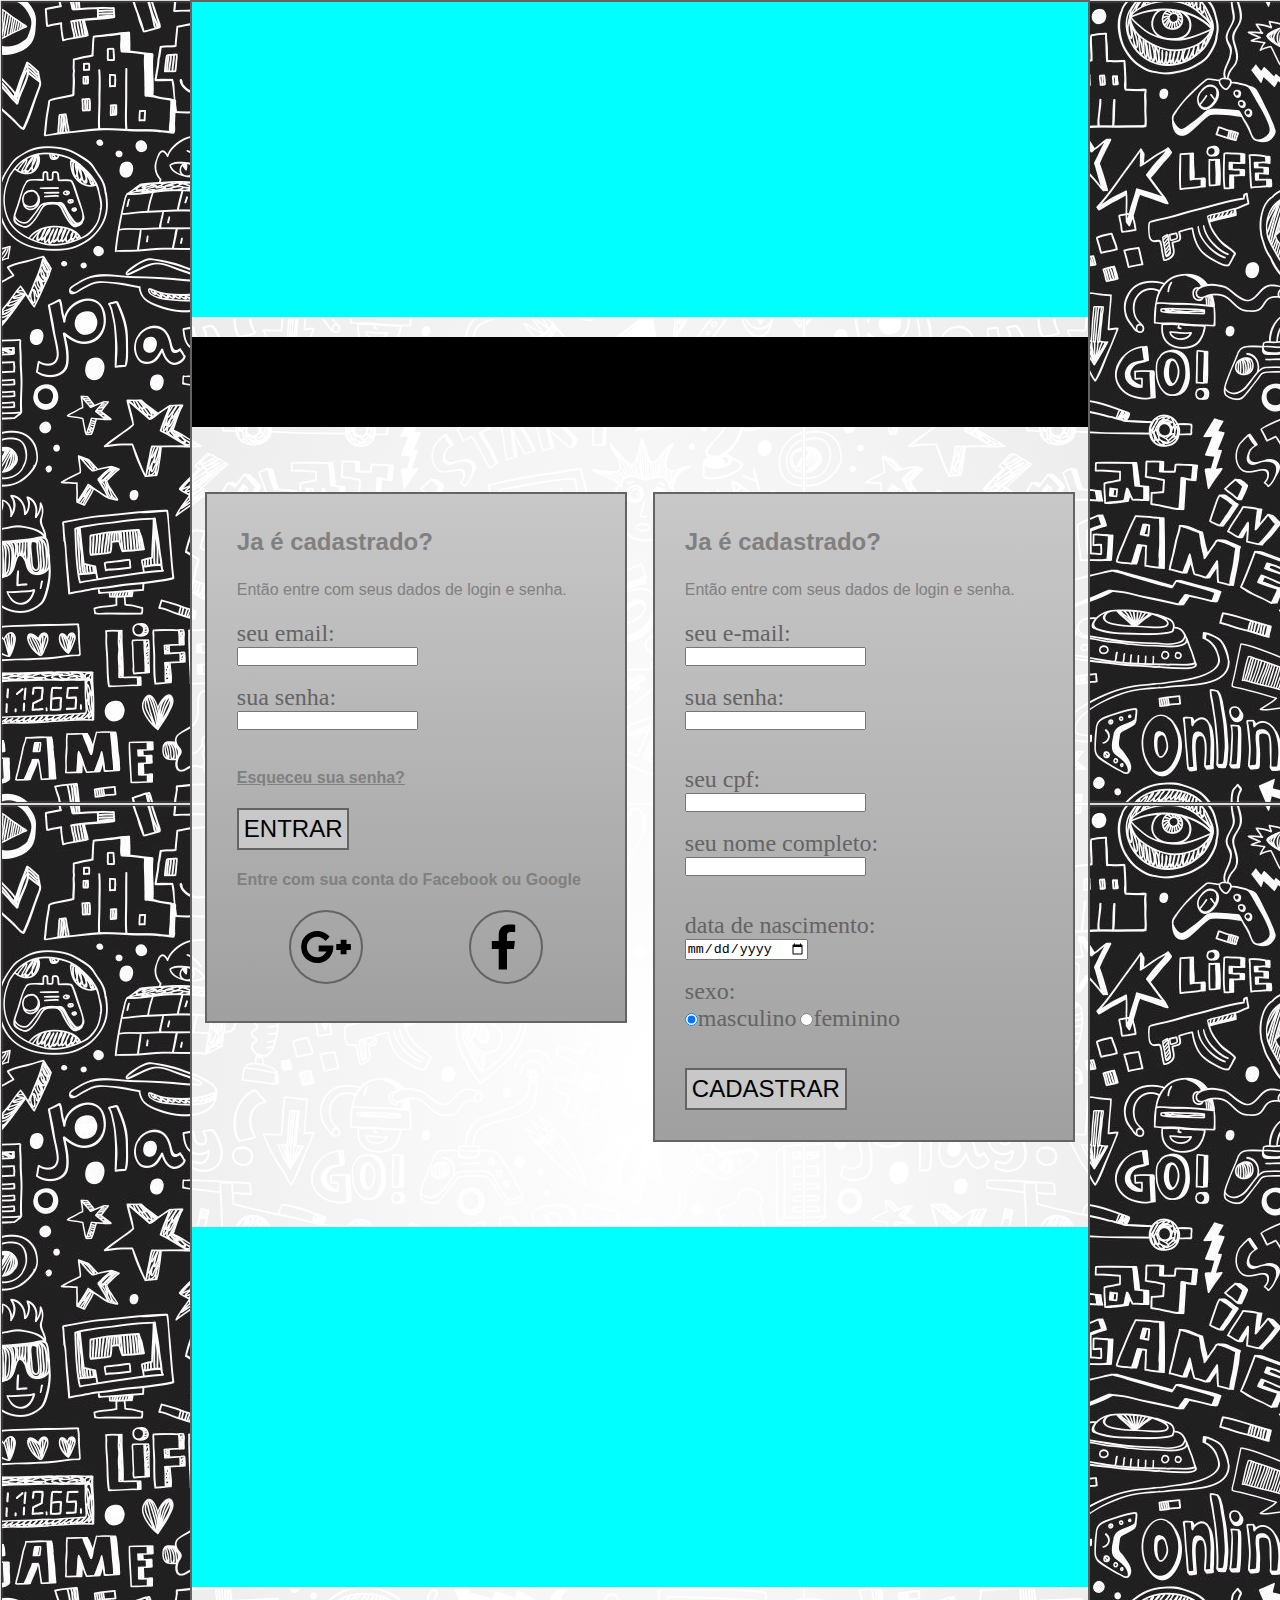
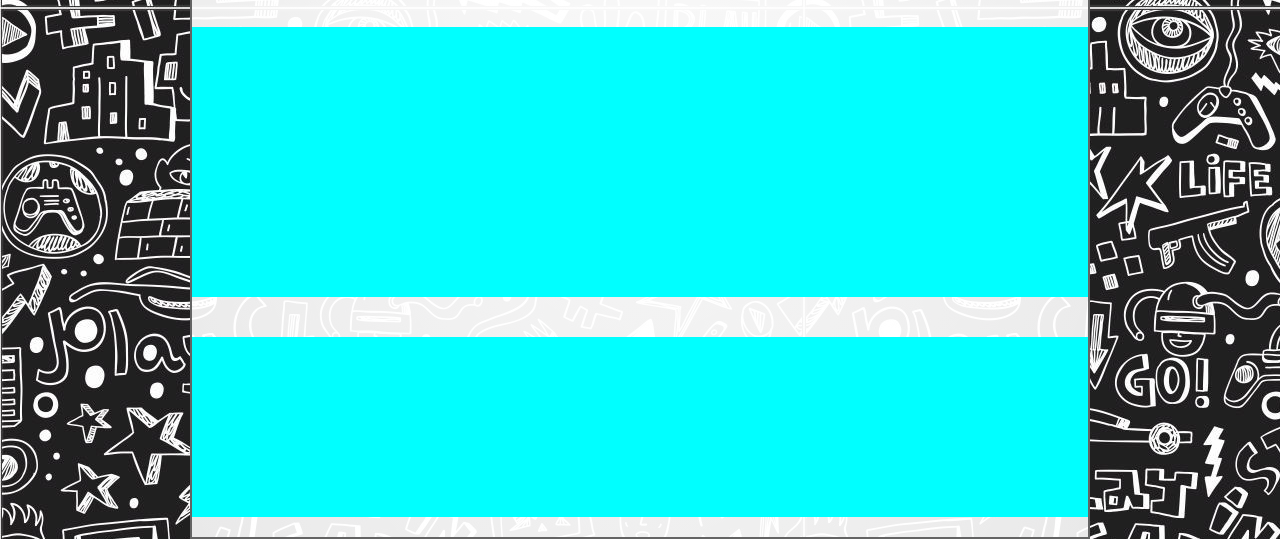
<file: index.html>
<!DOCTYPE html>
<html lang="en">
<head>
    <meta charset="UTF-8">
    <meta http-equiv="X-UA-Compatible" content="IE=edge">
    <meta name="viewport" content="width=device-width, initial-scale=1.0">
    <title>teste</title>
    <link rel="stylesheet" href="CSS/style.css">

    <!--SVG-->

<svg display="none" width="0" heigth="0" xmlns="http://www.w3.org/2000/svg">
    <defs>

<!----------------------------------------------------------------->

            <!--Google-->
            <symbol id="google-icon" viewBox="0 -91 512 512">
                <title>Google</title>
                <path d="m166 60c34.667969 0 66.027344 17.789062 84 42.300781l42.597656-42.902343c-25.476562-33.128907-74.511718-59.398438-126.597656-59.398438-91.199219 0-166 73.800781-166 165s74.800781 165 166 165c75.601562 0 139.199219-50.699219 158.699219-120 4.199219-14.402344 6.300781-29.402344 6.300781-45v-15h-150v59.988281h79.5c-16.5 35.402344-52.800781 60.011719-94.5 60.011719-57.898438 0-106-47.101562-106-105s48.101562-105 106-105zm0 0"/>
                <path d="m466 90h-60v45h-45v60h45v45h60v-45h46v-60h-46zm0 0"/>
            </symbol>

<!----------------------------------------------------------------->

            <!--Facebook-->

            <symbol width="45px" id="facebook-icon" viewBox="0 0 155.139 155.139">
                <title>Facebook</title>
            <path d="M89.584,155.139V84.378h23.742l3.562-27.585H89.584V39.184
                    c0-7.984,2.208-13.425,13.67-13.425l14.595-0.006V1.08C115.325,0.752,106.661,0,96.577,0C75.52,0,61.104,12.853,61.104,36.452
                    v20.341H37.29v27.585h23.814v70.761H89.584z"/>
            </symbol>   

    </defs>
    
</svg>    
</head>
<body>
        <section id="main">
<!----------------------------------------------------------------->
            <!--Cabeçalho-->

            <header></header>

            <!--/Cabeçalho-->
<!----------------------------------------------------------------->
            <!--Menu-->

            <nav id="menu">
            </nav>

            <!--/Menu-->
<!----------------------------------------------------------------->
            <!--Duas colunas-->

            <article>

                <!--Primeira Coluna-->

                <div class="seções">
                    <h2>Ja é cadastrado?</h2><br>
                    <p>Então entre com seus dados de login e senha.</p><br>
                    <form>
                        <!--Email e Senha-->
                        <fieldset class="field">
                            <div>
                                <label class="text" class="text">seu email:</label class="text"><br>
                                <input type="email" name="email">
                                    <br><br>
                                <label class="text" class="text">sua senha:</label class="text"><br>
                                <input type="password">
                            </div>
                        </fieldset>
                            <br><br>
                        <!--/Email e Senha-->

                    <a href="#">Esqueceu sua senha?</a><br><br>
                    <button class="botao">ENTRAR</button><br><br>
                    <p id="p2">Entre com sua conta do Facebook ou Google</p><br>
                        <!--Icones-->
                    <div class="icones-area">
                        <a href="#">
                            <svg class="icones">
                                <use xlink:href="#google-icon"></use>
                            </svg>
                        </a>
                        <a href="#">
                            <svg class="icones">
                                <use xlink:href="#facebook-icon"></use>
                            </svg>
                        </a>
                    </div>
                </form>
                </div>

                <!--Segunda Coluna-->

                <div class="seções">
                    <h2>Ja é cadastrado?</h2><br>
                    <p>Então entre com seus dados de login e senha.</p><br>

                    <!--Email e Senha-->

                    <form>
                        <fieldset class="field">
                           <label class="text">seu e-mail:</label class="text"><br> 
                            <input type="email" name="email">
                                <br><br>
                          <label class="text">sua senha:</label class="text"><br>  
                            <input type="password" name="senha">
                        </fieldset>
                            <br><br>
                        <!--/Email e Senha-->

                        <!--Nome e CPF-->
                        <fieldset class="field">
                           <label class="text">seu cpf:</label class="text"><br>
                        <input type="text" name="CPF">
                                <br><br>                        
                           <label class="text">seu nome completo:</label class="text"><br> 
                            <input type="text" name="Nome-Completo">
                        </fieldset>
                            <br><br>
                        <!--/Nome e CPF-->

                        <!--Data, Genero e Telefone-->
                        <fieldset class="field">
                           <label class="text">data de nascimento:</label class="text"> <br>
                        <input type="date"><br><br>
                        
                            <label class="text">sexo:</label class="text"><br>
                        <label class="text"><input type="radio" name="genero" value="masculino" checked>masculino</label class="text">
                        <label class="text"><input type="radio" name="genero" value="feminino">feminino</label class="text">          
                    </fieldset>
                    <br><br>
                    <button class="botao">CADASTRAR</button>
                    </form>
                </div>
            </article>

            <!--/Duas colunas-->
<!----------------------------------------------------------------->
            <!--Footer-->

            <footer>
                <div></div>
                <div></div>
                <div></div>
            </footer>

            <!--/Footer-->
<!----------------------------------------------------------------->
        </section>
</body>
</html>
</file>
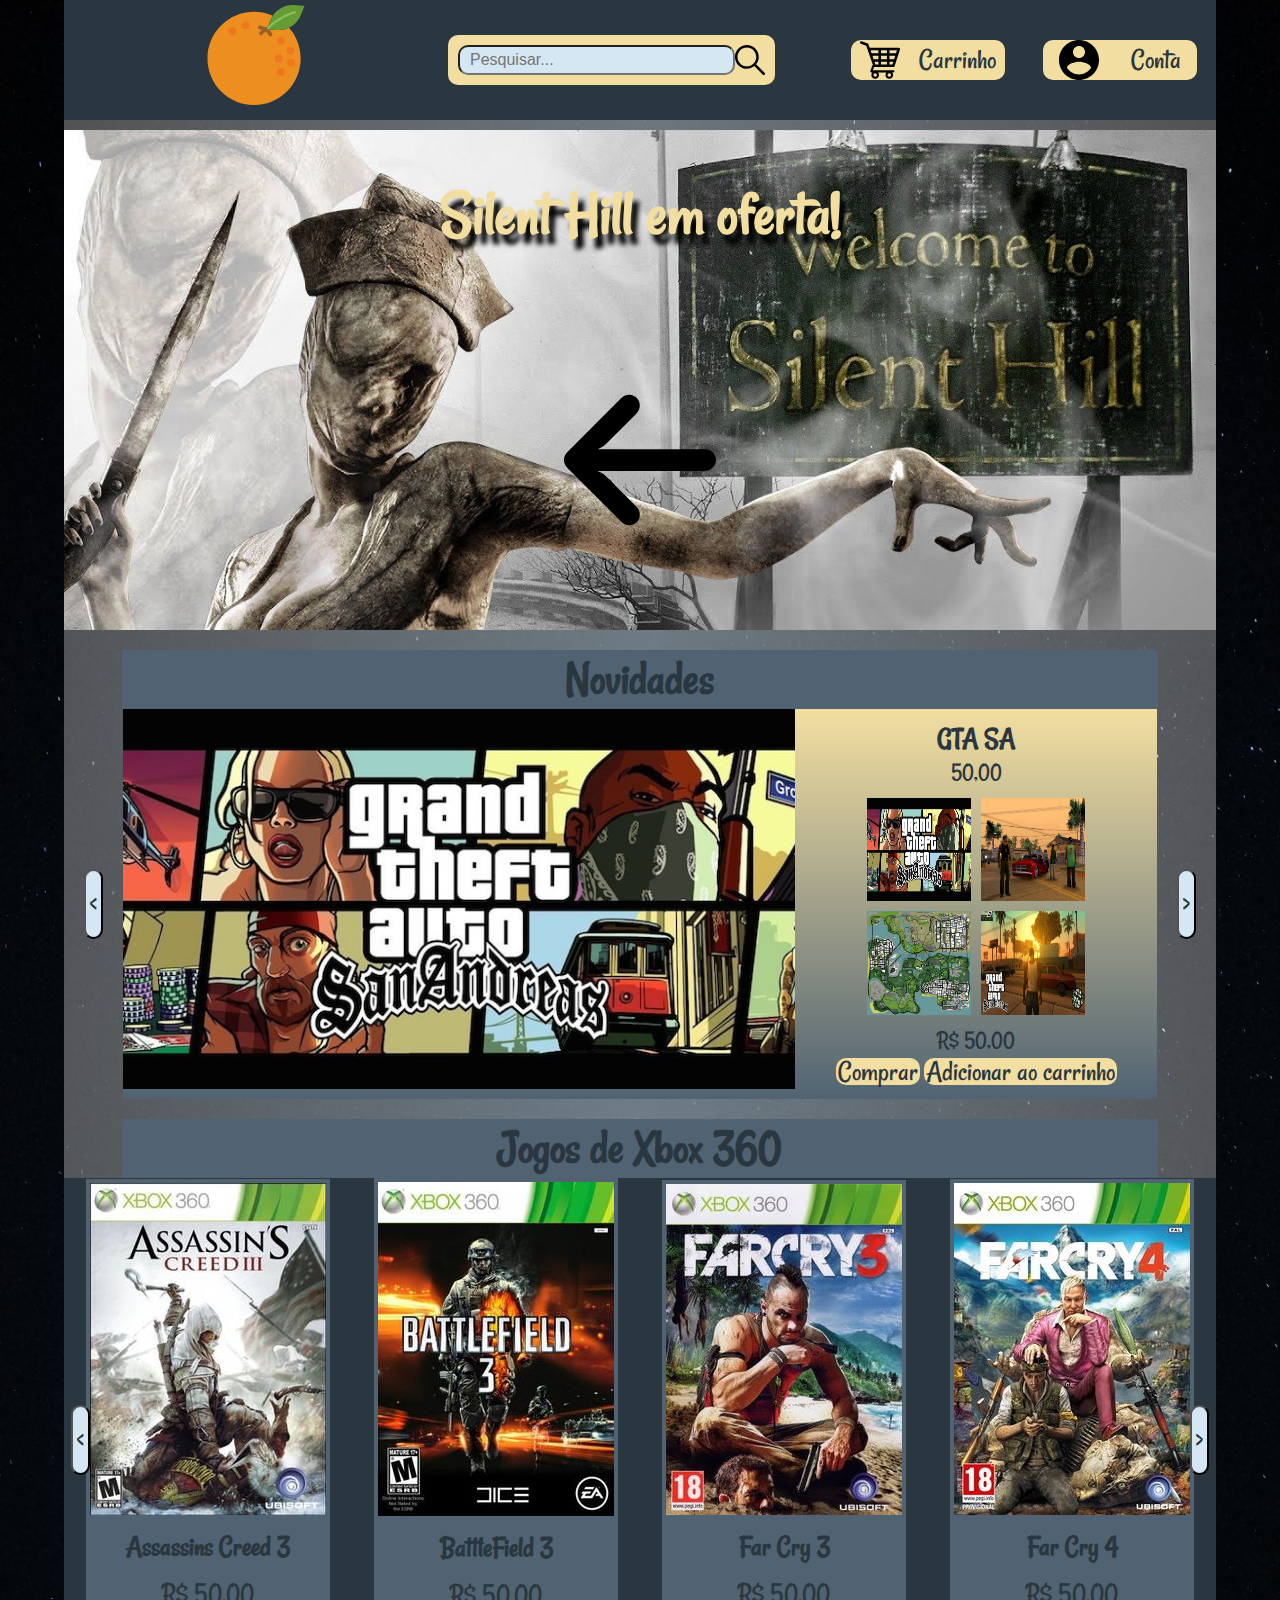
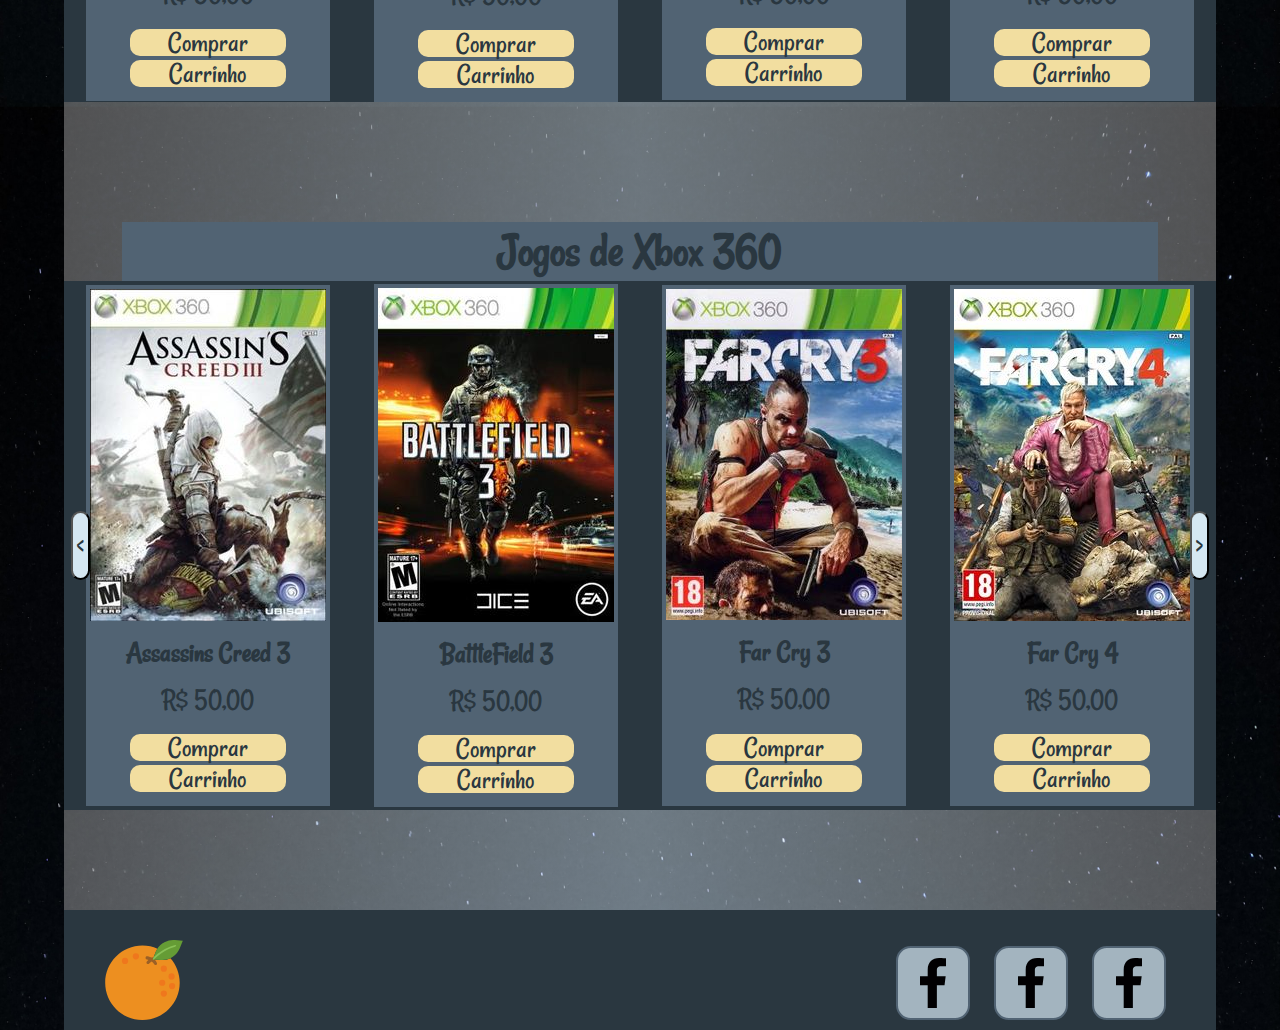
<file: Formulário/index.html>
<!DOCTYPE html>
<html lang="en">
<head>
    <meta charset="UTF-8">
    <meta http-equiv="X-UA-Compatible" content="IE=edge">
    <meta name="viewport" content="width=device-width, initial-scale=1.0">
    <title>Inicio</title>
    <link rel="icon" href="SVG/logo.svg">
    <link rel="stylesheet" href="CSS/style.css">
    <link rel="stylesheet" href="CSS/styleInicio.css">
    <link rel="preconnect" href="https://fonts.gstatic.com">
<link href="https://fonts.googleapis.com/css2?family=Rancho&display=swap" rel="stylesheet">
</head>
<body>
    <section id="main">
            <header>
                <a href="index.html"><img class="logo" src="SVG/logo.svg" alt="logo"></a>
                <div class="search">
                    <input type="text" placeholder="Pesquisar...">
                    <a href="#"><img src="SVG/lupa.svg" alt="Lupa"></a>
                </div>
                <nav id="menuHeader">
                    <a href="#"><div class="iconHeader"><img src="SVG/Carrinho.svg" alt="Carrinho">Carrinho</div></a>
                    <a href="Pages/form.html"><div class="iconHeader"><img src="SVG/Conta.svg" alt="Conta">Conta</div></a></nav>
    
            </header>
        <article>

            <!---------------------------------------------------->

            <!--Carousel e Anúncio-->

            <div id="header">

                <!--Anúncio-->

                <div id="anuncio">
                    <h1>Silent Hill em oferta!</h1>
                    <a href="#TitleCanvas">
                        <img src="SVG/seta.svg" alt="">
                    </a>
                </div>

                <!--Carousel-->

                <h1 id="TitleCanvas" class="title">Novidades</h1>

                <div id="canvasArea">
                    <button onclick="scrollCarousel(-200, 0)"><</button>
                    <div id="sliderCanvas">

                        <!--Conteúdo-->

                        <div class="slider">
                            <div class="cover">
                                <a href="Pages/gameDescription.html"><img class="coverImg" src="imagens/GTA SA/Gta SA.jpg" alt=""></a>
                            </div>
                            <div class="description">
                                <h1>GTA SA</h1>
                                <p>50,00</p>
                                <div class="screens">
                                    <img onmouseover="screen(0)" class="screen" src="imagens/GTA SA/Gta SA.jpg" alt="">
                                    <img onmouseover="screen(1)" class="screen" src="imagens/GTA SA/Gta SA screen2.jpg" alt="">
                                    <img onmouseover="screen(2)" class="screen" src="imagens/GTA SA/Gta SA screen3.jpg" alt="">
                                    <img onmouseover="screen(3)" class="screen" src="imagens/GTA SA/Gta SA screen.jpg" alt="">
                                </div>  
                                <p>R$ 50,00</p>
                               <div class="comprar">
                                    <a href="">Comprar</a>
                                    <a href="">Adicionar ao carrinho</a>
                                </div>  
                            </div>
                        </div>
                        <div class="slider">
                            <div class="cover">
                                <img class="coverImg" src="imagens//NFS/Need for Speed.jpg" alt="">
                            </div>
                            <div class="description">
                                <h1>Need For Speed <strong>Payback</strong></h1>
                                <p>50,00</p>
                                <div class="screens">
                                    <img onmouseover="screen(0)" class="screen1" src="imagens//NFS/Need for Speed.jpg" alt="">
                                    <img onmouseover="screen(1)" class="screen1" src="imagens/NFS/Need for Speed screen2.jpg" alt="">
                                    <img onmouseover="screen(2)" class="screen1" src="imagens/NFS/Need for Speed screen3.jpg" alt="">
                                    <img onmouseover="screen(3)" class="screen1" src="imagens/NFS/Need for Speed screen4.jpg" alt="">
                                </div>  
                                <p>R$ 50,00</p>
                               <div class="comprar">
                                    <a href="">Comprar</a>
                                    <a href="">Adicionar ao carrinho</a>
                                </div>  
                            </div>
                        </div>
                        <div class="slider">
                            <div class="cover">
                                <img class="coverImg" src="imagens/The Legend of Zelda/The Legend of Zelda.jpg" alt="">
                            </div>
                            <div class="description">
                                <h1>The Legend of Zelda</h1>
                                <p>50,00</p>
                                <div class="screens">
                                    <img onmouseover="screen(0)" class="screen2" src="imagens/The Legend of Zelda/The Legend of Zelda.jpg" alt="">
                                    <img onmouseover="screen(1)" class="screen2" src="imagens/The Legend of Zelda/The Legend of Zelda screen2.jpg" alt="">
                                    <img onmouseover="screen(2)" class="screen2" src="imagens/The Legend of Zelda/The Legend of Zelda screen3.jpg" alt="">
                                    <img onmouseover="screen(3)" class="screen2" src="imagens/The Legend of Zelda/The Legend of Zelda screen4.jpg" alt="">
                                </div>  
                                <p>R$ 50,00</p>
                               <div class="comprar">
                                    <a href="">Comprar</a>
                                    <a href="">Adicionar ao carrinho</a>
                                </div>  
                            </div>
                        </div>
                    </div>
                    <button onclick="scrollCarousel(550, 0)">></button>
                </div>
            </div>

            <!--/Carousel-->

            <!--Itens-->
            
        <h1 class="title">Jogos de Xbox 360</h1>
            <div class="article">

                <!--Seção1-->
                

                <section class="seções" id="seção1">
                    <button class="botao1" onclick="scrollItens(-1, 0, 0)"><</button>

                    <!--Conteúdo-->

                    <div>
                        <a href="#"><img src="imagens/Itens/Assassins creed 3.jpg" alt=""></a>
                        <div class="informations">
                            <h1>Assassins Creed 3</h1>
                            <p>R$ 50,00</p>
                            <div class="comprar">
                                <a href="">Comprar</a>
                                <a href="">Carrinho</a>
                            </div>
                        </div>
                    </div>
                    <div>
                        <a href="#"><img src="imagens/Itens/BattleField 3.jpg" alt=""></a>
                        <div class="informations">
                            <h1>BattleField 3</h1>
                            <p>R$ 50,00</p>
                         <div class="comprar">
                                <a href="">Comprar</a>
                                <a href="">Carrinho</a>
                            </div>
                        </div>
                    </div>
                    <div>
                        <a href="#"><img src="imagens/Itens/Far Cry 3.jpg" alt=""></a>
                        <div class="informations">
                            <h1>Far Cry 3</h1>
                            <p>R$ 50,00</p>
                         <div class="comprar">
                                <a href="">Comprar</a>
                                <a href="">Carrinho</a>
                            </div>
                        </div>
                    </div>
                    <div>
                        <a href="#"><img src="imagens/Itens/Far Cry 4.jpg" alt=""></a>
                        <div class="informations">
                            <h1>Far Cry 4</h1>
                            <p>R$ 50,00</p>
                         <div class="comprar">
                                <a href="">Comprar</a>
                                <a href="">Carrinho</a>
                            </div>
                        </div>
                    </div>
                </section>  

                <!--Seção2-->

                <section class="seções" id="seção2">

                    <!--Conteúdo-->

                    <div>
                        <a href="#"><img src="imagens/Itens/GTA V.jpg" alt=""></a>
                        <div class="informations">
                            <h1>GTA 5</h1>
                            <p>R$ 50,00</p>
                         <div class="comprar">
                                <a href="">Comprar</a>
                                <a href="">Carrinho</a>
                            </div>
                        </div>
                    </div>
                    <div>
                        <a href="#"></a><img src="imagens/Itens/Dark Souls 2.jpg" alt=""></a>
                        <div class="informations">
                            <h1>Dark Souls 2</h1>
                            <p>R$ 50,00</p>
                            <div class="comprar">
                                <a href="">Comprar</a>
                                <a href="">Carrinho</a>
                            </div>
                        </div>
                    </div>
                    <div>
                        <a href="#"></a><img src="imagens/Itens/Tomb Raider.jpg" alt=""></a>
                        <div class="informations">
                            <h1>Tomb Raider</h1>
                            <p>R$ 50,00</p>
                           <div class="comprar">
                                <a href="">Comprar</a>
                                <a href="">Carrinho</a>
                            </div>
                        </div>
                    </div>
                    <div>
                        <a href="#"></a><img src="imagens/Itens/Left 4 Dead.jpg" alt=""></a>
                        <div class="informations">
                            <h1>Left 4 Dead</h1>
                            <p>R$ 50,00</p>
                           <div class="comprar">
                                <a href="">Comprar</a>
                                <a href="">Carrinho</a>
                            </div>
                        </div>
                    </div>
                    <button class="botao2" onclick="scrollItens(650, 0, 0)">></button>
                </section> 
            </div>

            <!--Itens2-->

            <h1 class="title">Jogos de Xbox 360</h1>
            <div class="article">

                <!--Seção1-->
                

                <section class="seções" id="seção1">
                    <button class="botao1" onclick="scrollItens(-1, 0, 1)"><</button>

                    <!--Conteúdo-->

                    <div>
                        <a href="#"><img src="imagens/Itens/Assassins creed 3.jpg" alt=""></a>
                        <div class="informations">
                            <h1>Assassins Creed 3</h1>
                            <p>R$ 50,00</p>
                            <div class="comprar">
                                <a href="">Comprar</a>
                                <a href="">Carrinho</a>
                            </div>
                        </div>
                    </div>
                    <div>
                        <a href="#"><img src="imagens/Itens/BattleField 3.jpg" alt=""></a>
                        <div class="informations">
                            <h1>BattleField 3</h1>
                            <p>R$ 50,00</p>
                         <div class="comprar">
                                <a href="">Comprar</a>
                                <a href="">Carrinho</a>
                            </div>
                        </div>
                    </div>
                    <div>
                        <a href="#"><img src="imagens/Itens/Far Cry 3.jpg" alt=""></a>
                        <div class="informations">
                            <h1>Far Cry 3</h1>
                            <p>R$ 50,00</p>
                         <div class="comprar">
                                <a href="">Comprar</a>
                                <a href="">Carrinho</a>
                            </div>
                        </div>
                    </div>
                    <div>
                        <a href="#"><img src="imagens/Itens/Far Cry 4.jpg" alt=""></a>
                        <div class="informations">
                            <h1>Far Cry 4</h1>
                            <p>R$ 50,00</p>
                         <div class="comprar">
                                <a href="">Comprar</a>
                                <a href="">Carrinho</a>
                            </div>
                        </div>
                    </div>
                </section>  

                <!--Seção2-->

                <section class="seções" id="seção2">

                    <!--Conteúdo-->

                    <div>
                        <a href="#"><img src="imagens/Itens/GTA V.jpg" alt=""></a>
                        <div class="informations">
                            <h1>GTA 5</h1>
                            <p>R$ 50,00</p>
                         <div class="comprar">
                                <a href="">Comprar</a>
                                <a href="">Carrinho</a>
                            </div>
                        </div>
                    </div>
                    <div>
                        <a href="#"><img src="imagens/Itens/Dark Souls 2.jpg" alt=""></a>
                        <div class="informations">
                            <h1>Dark Souls 2</h1>
                            <p>R$ 50,00</p>
                            <div class="comprar">
                                <a href="">Comprar</a>
                                <a href="">Carrinho</a>
                            </div>
                        </div>
                    </div>
                    <div>
                        <a href="#"><img src="imagens/Itens/Tomb Raider.jpg" alt=""></a>
                        <div class="informations">
                            <h1>Tomb Raider</h1>
                            <p>R$ 50,00</p>
                           <div class="comprar">
                                <a href="">Comprar</a>
                                <a href="">Carrinho</a>
                            </div>
                        </div>
                    </div>
                    <div>
                        <a href="#"><img src="imagens/Itens/Left 4 Dead.jpg" alt=""></a>
                        <div class="informations">
                            <h1>Left 4 Dead</h1>
                            <p>R$ 50,00</p>
                           <div class="comprar">
                                <a href="">Comprar</a>
                                <a href="">Carrinho</a>
                            </div>
                        </div>
                    </div>
                    <button class="botao2" onclick="scrollItens(650, 0, 1)">></button>
                </section> 
            </div>


            <!--Itens-->

            <!---------------------------------------------------->

        </article>
        <footer>
            <a href="index.html"><img class="logo footer" src="SVG/logo.svg" alt="logo"></a>
            <div>
                <a href="#"><img class="logo Social" src="SVG/Facebook.svg" alt="Redes Sociais"></a>
                <a href="#"><img class="logo Social" src="SVG/Facebook.svg" alt="Redes Sociais"></a>
                <a href="#"><img class="logo Social" src="SVG/Facebook.svg" alt="Redes Sociais"></a>
            </div>
        </footer>
    </section>
</body>
<script>
    var slider;
    var loop = setInterval(scrollCarousel1, 8000);
    var counter = 0;
    function scrollCarousel1 () {
        counter++;
        var slider1 = document.getElementById ("sliderCanvas");
        slider1.scrollBy (550, 0);
        if (counter === 3) {
            slider1.scrollBy (-2000, 0);
            counter = 0;
        }
    }
    function scrollCarousel(x, y) {
     var slider = document.getElementById ("sliderCanvas");
     slider.scrollBy(x, y);
    }

    function scrollItens(x, y, i) {
        var itens = document.getElementsByClassName("article");
        itens[i].scrollBy(x, y);
    
    }
    function screen(i) {
        var imgCover = document.getElementsByClassName("coverImg");
        var imgScreen = document.getElementsByClassName("screen");
        var imgScreen1 = document.getElementsByClassName("screen1");
        var imgScreen2 = document.getElementsByClassName("screen2");
        var imgScreenAdress = imgScreen[i].getAttribute("src");
        var imgScreenAdress1 = imgScreen1[i].getAttribute("src");
        var imgScreenAdress2 = imgScreen2[i].getAttribute("src");

        imgCover[0].setAttribute("src", imgScreenAdress);
        imgCover[1].setAttribute("src", imgScreenAdress1);
        imgCover[2].setAttribute("src", imgScreenAdress2);

    }

    </script>
</html>
</file>
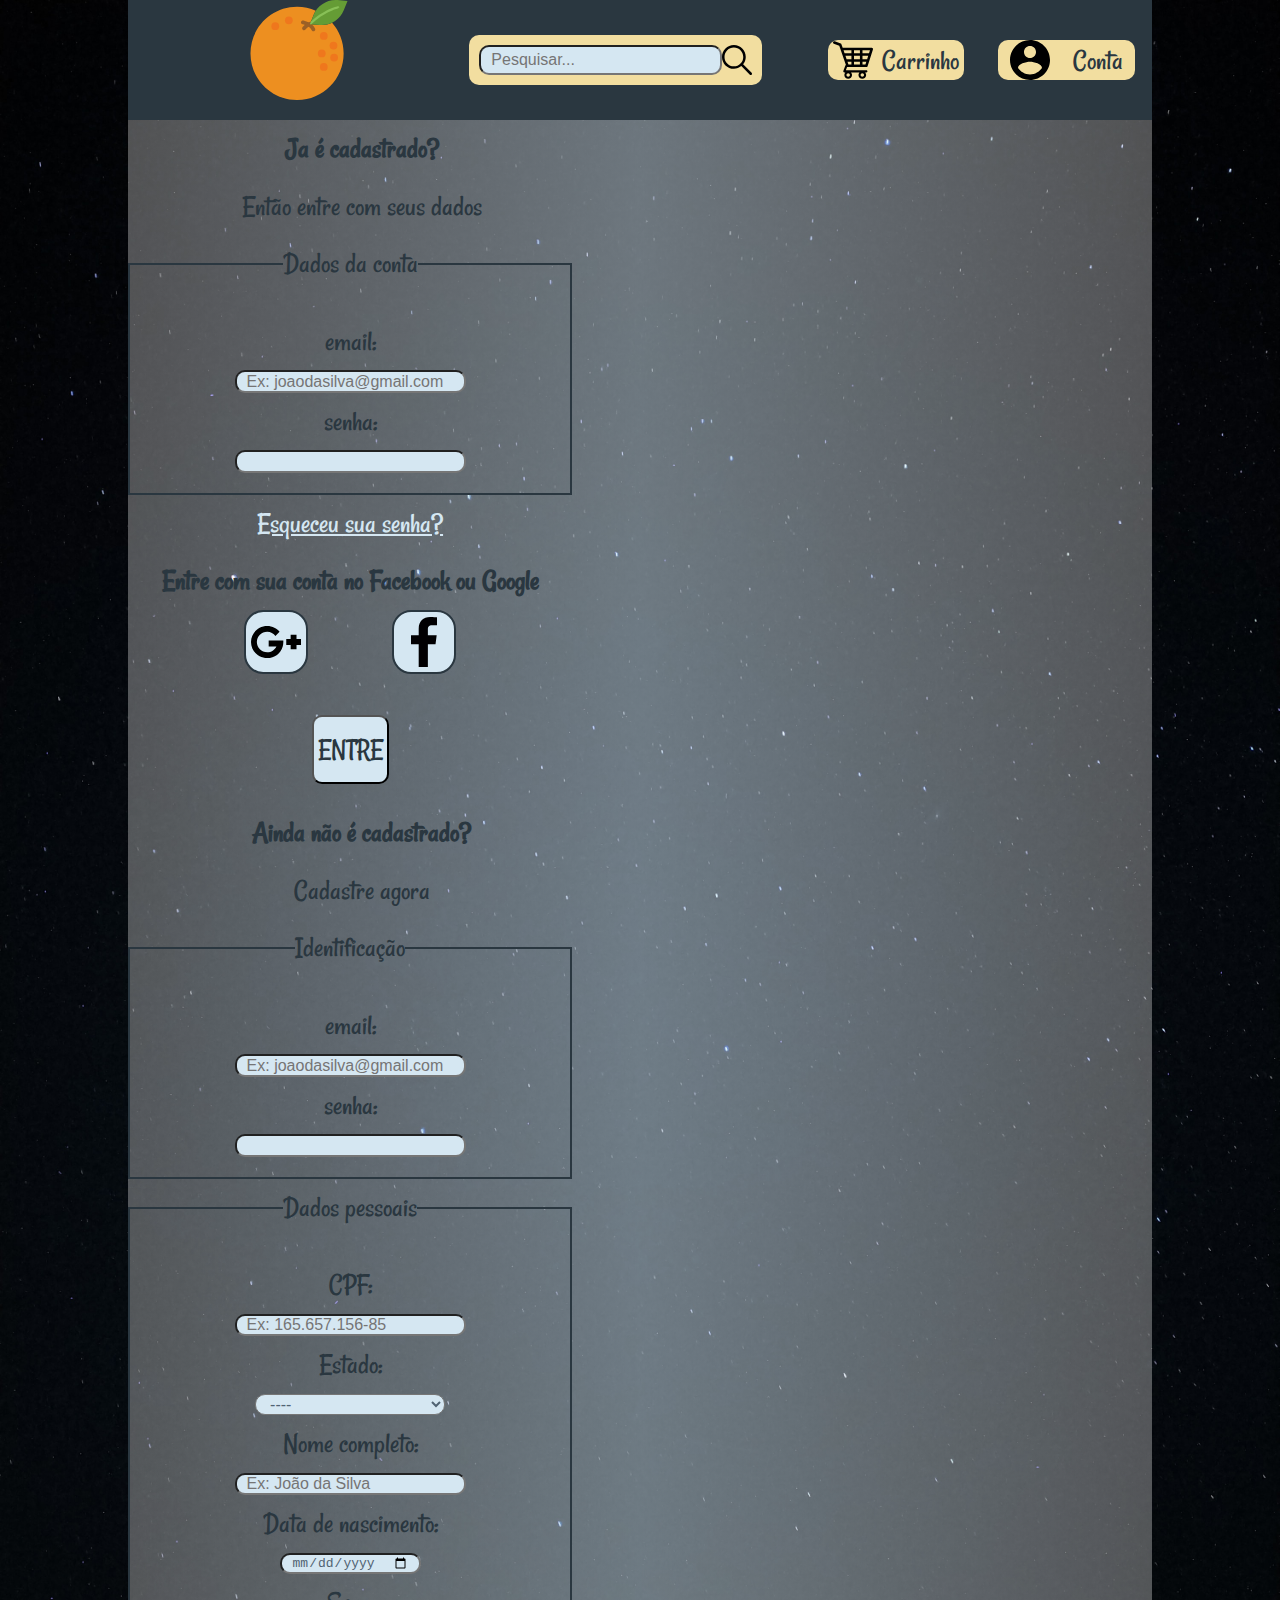
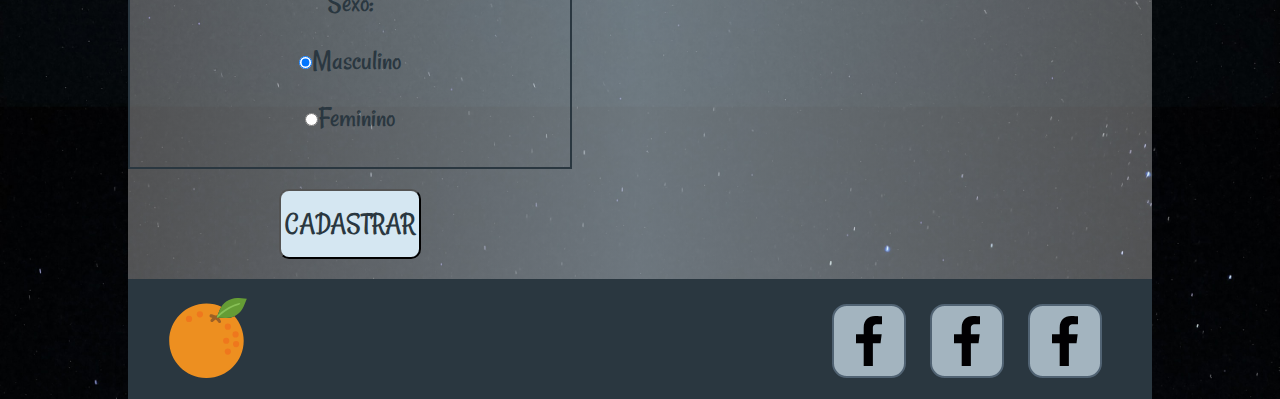
<file: Formulário/Pages/index.html>
<!DOCTYPE html>
<html lang="en">
<head>
    <meta charset="UTF-8">
    <meta http-equiv="X-UA-Compatible" content="IE=edge">
    <meta name="viewport" content="width=device-width, initial-scale=1.0">
    <title>Formulário</title>
    <link rel="stylesheet" href="../CSS/style.css">
    <link rel="preconnect" href="https://fonts.gstatic.com">
<link href="https://fonts.googleapis.com/css2?family=Rancho&display=swap" rel="stylesheet">
</head>
<body>

    <section id="main">
        <header>
            <a href="#"><img class="logo" src="../SVG/logo.svg" alt="logo"></a>
            <div class="search">
                <input type="text" placeholder="Pesquisar...">
                <a href="#"><img src="../SVG/lupa.svg" alt="Lupa"></a>
            </div>
            <nav id="menuHeader">
                <a href="#"><div class="iconHeader"><img src="../SVG/Carrinho.svg" alt="Carrinho">Carrinho</div></a>
                <a href="#"><div class="iconHeader"><img src="../SVG/Conta.svg" alt="Conta">Conta</div></a></nav>

        </header>
        <article>

             <!------------------------------Coluna 1----------------------------------->

            <div id="coluna1">
                <h1>Ja é cadastrado?</h1>
                <p>Então entre com seus dados</p>
                <form>
                    <fieldset>
                        <legend>Dados da conta</legend>
                            <label>email:</label>
                                <input name="email" type="email" placeholder="Ex: joaodasilva@gmail.com" required>
                            <label>senha:</label>
                                <input name="senha" type="password" required>
                    </fieldset> 
                        <a href="#">Esqueceu sua senha?</a>
                        <p><strong>Entre com sua conta no Facebook ou Google</strong></p>
                        <a href="#"><img class="icons" src="../SVG/Google.svg" alt="Google"></a>
                        <a href="#"><img id="facebook" class="icons" src="../SVG/Facebook.svg" alt="Facebook"></a><br>
                        <button type="submit">ENTRE</button>
                </form>
                    
            </div>

            <!------------------------------Coluna 2----------------------------------->
            
            <div id="coluna2">
                <h1>Ainda não é cadastrado?</h1>
                <p>Cadastre agora</p>
                <form action="Process-Pages/" method="POST">
                    <fieldset>
                        <legend>Identificação</legend>
                        <label for="">email:</label>
                            <input name="email" type="email" placeholder="Ex: joaodasilva@gmail.com" required>
                        <label for="">senha:</label>
                            <input name="senha" type="password" required>
                    </fieldset>
                    <fieldset>
                        <legend>Dados pessoais</legend>
                        <label for="">CPF:</label>
                            <input name="cpf" type="number" placeholder="Ex: 165.657.156-85" required>
                        <label for="">Estado:</label>
                    <select name="estados">
                        <option value="none">----</option>
                        <option value="acre">Acre</option>
                        <option value="alagoas">Alagoas</option>
                        <option value="amapa">Amapá</option>
                        <option value="amazonas">Amazonas</option>
                        <option value="bahia">Bahia</option>
                        <option value="ceara">Ceará</option>
                        <option value="distrito-federal">Distrito Federal</option>
                        <option value="espirito-santo">Espirito Santo</option>
                        <option value="goias">Goiás</option>
                        <option value="maranhao">Maranhão</option>
                        <option value="mato-grosso">Mato Grosso</option>
                        <option value="mato-grosso-do-sul">Mato Grosso do Sul</option>
                        <option value="minas-gerais">Minas Gerais</option>
                        <option value="para">Pará</option>
                        <option value="paraiba">Paraiba</option>
                        <option value="parana">Paraná</option>
                        <option value="pernambuco">Pernambuco</option>
                        <option value="piaui">Piaui</option>
                        <option value="rio-de-janeiro">Rio de Janeiro</option>
                        <option value="rio-grande-do-norte">Rio Grande do Norte</option>
                        <option value="Rio-grande-do-sul">Rio Grande do Sul</option>
                        <option value="rondonia">Rondônia</option>
                        <option value="santa-catarina">Santa Catarina</option>
                        <option value="sao-paulo">São Paulo</option>
                        <option value="sergipe">Sergipe</option>
                        <option value="tocantins">Tocantins</option>
                    </select>
                        <label>Nome completo:</label>
                            <input name="nome" type="text" placeholder="Ex: João da Silva" required>
                        <label for="">Data de nascimento:</label>
                            <input type="date">
                        <label>Sexo:</label>
                        <label>
                            <input type="radio" name="masculino" value="Masculino" checked>Masculino
                        </label>
                        <label>
                            <input type="radio" name="feminino" value="Feminino">Feminino
                        </label>
                    </fieldset>
                    <button class="coluna1-2" type="submit">CADASTRAR</button>
                </form>
                    
            </div>
        </article>
        <footer>
            <a href="#"><img class="logo footer" src="../SVG/logo.svg" alt="logo"></a>
            <div>
                <a href="#"><img class="logo Social" src="../SVG/Facebook.svg" alt="Redes Sociais"></a>
                <a href="#"><img class="logo Social" src="../SVG/Facebook.svg" alt="Redes Sociais"></a>
                <a href="#"><img class="logo Social" src="../SVG/Facebook.svg" alt="Redes Sociais"></a>
            </div>
        </footer>
    </section>
</body>
</html>
</file>
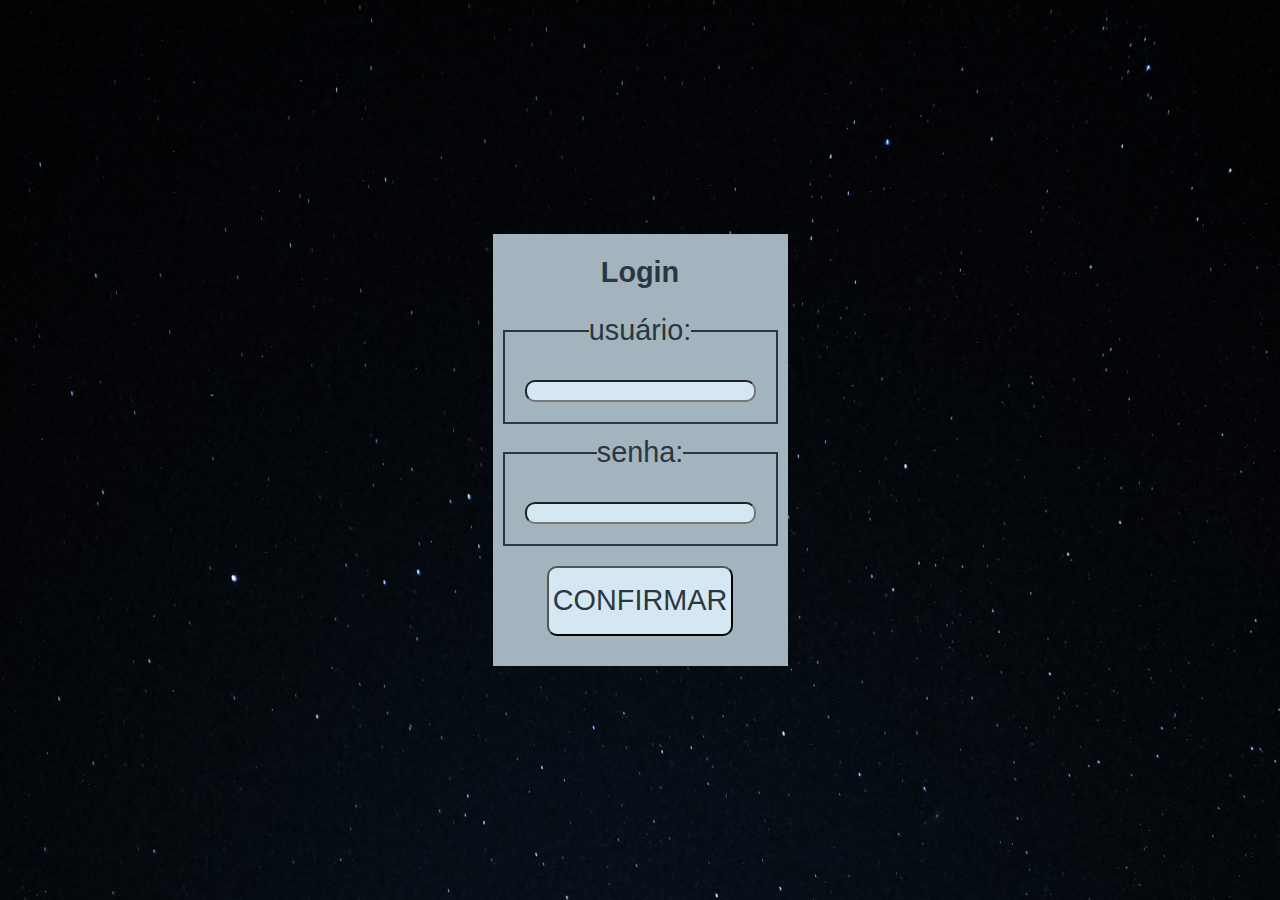
<file: Formulário/Pages/admin.html>
<!DOCTYPE html>
<html lang="en">
<head>
    <meta charset="UTF-8">
    <meta http-equiv="X-UA-Compatible" content="IE=edge">
    <meta name="viewport" content="width=device-width, initial-scale=1.0">
    <title>Login</title>
    <link rel="stylesheet" href="../CSS/style.css">
    <style>
        #login {
            display: inline-block;
            padding: 10px;
            background-color: var(--cor3);}
        form {
            width: 100%;}
        body {
            height: 100vh;
            display: flex;
            justify-content: center;
            align-items: center;
        }
    </style>
</head>
<body>
    <div id="login">
        <form action="">
            <h1>Login</h1>
            <fieldset>
                <legend>usuário:</legend>
                <input type="text">
            </fieldset>
            <fieldset>
                <legend>senha:</legend>
                <input type="password">
            </fieldset>
            <button type="submit">CONFIRMAR</button>
        </form>
    </div>
</body>
</html>
</file>
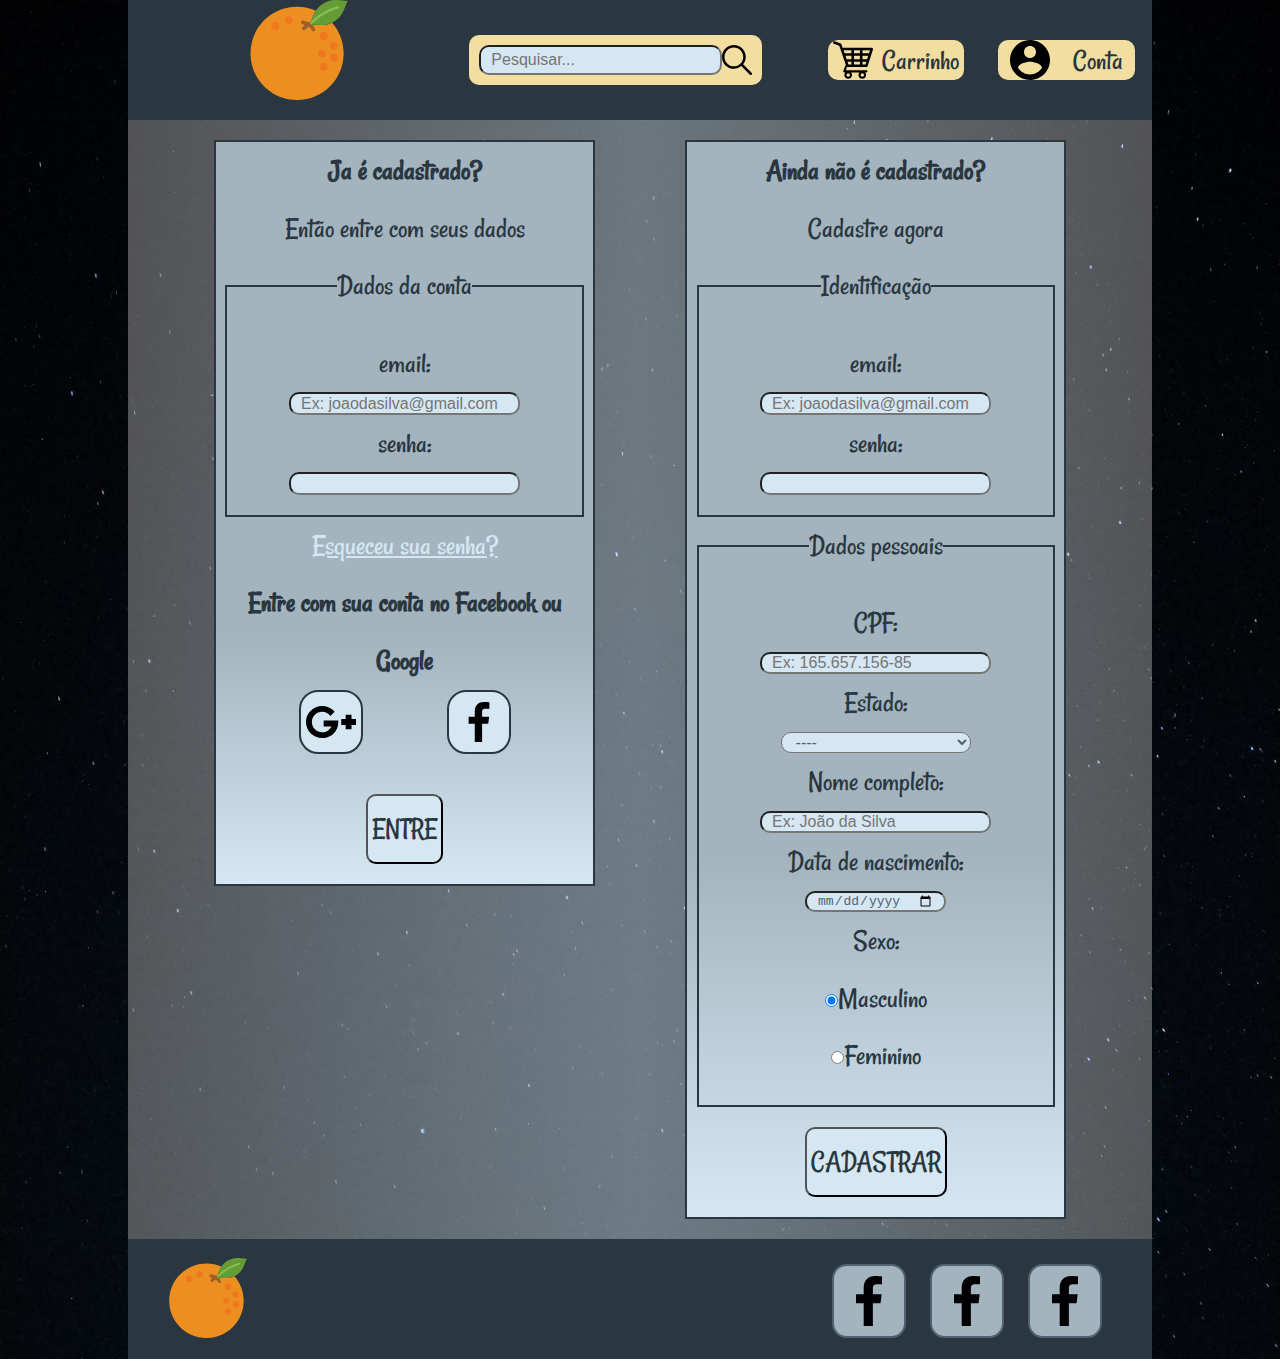
<file: Formulário/Pages/form.html>
<!DOCTYPE html>
<html lang="en">
<head>
    <meta charset="UTF-8">
    <meta http-equiv="X-UA-Compatible" content="IE=edge">
    <meta name="viewport" content="width=device-width, initial-scale=1.0">
    <title>Formulário</title>
    
    <link rel="stylesheet" href="../CSS/style.css">
    <link rel="preconnect" href="https://fonts.gstatic.com">
<link href="https://fonts.googleapis.com/css2?family=Rancho&display=swap" rel="stylesheet">
<style>
    #facebook {
    width: 40px;
    padding: 10px;}
    #main article {
        grid-area: article;
        width: 92%;
        margin: 0 auto;
        display: flex;
        justify-content: space-around;
        align-items: baseline;
        padding: 20px;}
    #main article div {
        display: flex;
        flex-direction: column;
        align-items: center;
        background-image: linear-gradient(to bottom, var(--cor3), var(--cor3), var(--cor3), var(--cor4));
        line-height: 2em;
        min-width: 40%;
        border: 2px solid var(--cor2);
        animation-name: var(--name);
        animation-delay: var(--delay);
        animation-duration: var(--time);}
    @media (max-width: 960px){
    #main article {
        display: flex;
        flex-direction: column;}
    #main article div {
        margin: 20px auto;
        min-width: 50%;
        padding: 10px;}
    #coluna2 form {
        display: grid;
        grid-template-columns: 1fr 1fr;
        width: 100%;
        grid-gap: 10px}
    .coluna1-2{grid-column: 1 / 3;}}
    @media (max-width: 750px) {
        #coluna2 form {
        display:flex;
        flex-direction: column;
        padding: 0;}
        #main article div {
        width: 80%;}
        fieldset {padding: 10px 0;}}
    @media (max-width: 420px){
    #main {width: fit-content;}
    #main article {padding: 0; margin: 0;}
    #main article div {background-image: none; background-color: rgba(155, 165, 172, 0.8); width: 101.5%; }
    .icons {margin: 0 2px;}}
</style>

</head>
<body>

    <section id="main">
        <header>
            <a href="../index.html"><img class="logo" src="../SVG/logo.svg" alt="logo"></a>
            <div class="search">
                <input type="text" placeholder="Pesquisar...">
                <a href="#"><img src="../SVG/lupa.svg" alt="Lupa"></a>
            </div>
            <nav id="menuHeader">
                <a href="#"><div class="iconHeader"><img src="../SVG/Carrinho.svg" alt="Carrinho">Carrinho</div></a>
                <a href="form.html"><div class="iconHeader"><img src="../SVG/Conta.svg" alt="Conta">Conta</div></a></nav>

        </header>
        <article>

             <!------------------------------Coluna 1----------------------------------->

            <div id="coluna1">
                <h1>Ja é cadastrado?</h1>
                <p>Então entre com seus dados</p>
                <form action="Verification-Pages/login.php" method="POST">
                    <fieldset>
                        <legend>Dados da conta</legend>
                            <label>email:</label>
                                <input name="email" type="email" placeholder="Ex: joaodasilva@gmail.com" required>
                            <label>senha:</label>
                                <input name="senha" type="password" required>
                    </fieldset> 
                        <a href="#">Esqueceu sua senha?</a>
                        <p><strong>Entre com sua conta no Facebook ou Google</strong></p>
                        <a href="#"><img class="icons" src="../SVG/Google.svg" alt="Google"></a>
                        <a href="#"><img id="facebook" class="icons" src="../SVG/Facebook.svg" alt="Facebook"></a><br>
                        <button type="submit">ENTRE</button>
                </form>
                    
            </div>

            <!------------------------------Coluna 2----------------------------------->
            
            <div id="coluna2">
                <h1>Ainda não é cadastrado?</h1>
                <p>Cadastre agora</p>
                <form action="Process-Pages/User/create_user.php" method="POST">
                    <fieldset>
                        <legend>Identificação</legend>
                        <label for="">email:</label>
                            <input name="email" type="email" placeholder="Ex: joaodasilva@gmail.com" required>
                        <label for="">senha:</label>
                            <input name="senha" type="password" required>
                    </fieldset>
                    <fieldset>
                        <legend>Dados pessoais</legend>
                        <label for="">CPF:</label>
                            <input name="cpf" type="number" placeholder="Ex: 165.657.156-85" required>
                        <label for="">Estado:</label>
                    <select name="estados">
                        <option value="none">----</option>
                        <option value="AC">Acre</option>
                        <option value="AL">Alagoas</option>
                        <option value="AP">Amapá</option>
                        <option value="AM">Amazonas</option>
                        <option value="BA">Bahia</option>
                        <option value="CE">Ceará</option>
                        <option value="DF">Distrito Federal</option>
                        <option value="ES">Espirito Santo</option>
                        <option value="GO">Goiás</option>
                        <option value="MA">Maranhão</option>
                        <option value="MT">Mato Grosso</option>
                        <option value="MS">Mato Grosso do Sul</option>
                        <option value="MG">Minas Gerais</option>
                        <option value="PA">Pará</option>
                        <option value="PB">Paraiba</option>
                        <option value="PR">Paraná</option>
                        <option value="PE">Pernambuco</option>
                        <option value="PI">Piaui</option>
                        <option value="RJ">Rio de Janeiro</option>
                        <option value="RN">Rio Grande do Norte</option>
                        <option value="RS">Rio Grande do Sul</option>
                        <option value="RO">Rondônia</option>
                        <option value="SC">Santa Catarina</option>
                        <option value="SP">São Paulo</option>
                        <option value="SE">Sergipe</option>
                        <option value="TO">Tocantins</option>
                    </select>
                        <label>Nome completo:</label>
                            <input name="nome" type="text" placeholder="Ex: João da Silva" required>
                        <label for="">Data de nascimento:</label>
                            <input name="dataNascimento" type="date">
                        <label>Sexo:</label>
                        <label>
                            <input type="radio" name="textSexo" value="M" checked>Masculino
                        </label>
                        <label>
                            <input type="radio" name="textSexo" value="F">Feminino
                        </label>
                    </fieldset>
                    <button class="coluna1-2" type="submit">CADASTRAR</button>
                </form>
                    
            </div>
        </article>
        <footer>
            <a href="/Formulário/index.html"><img class="logo footer" src="../SVG/logo.svg" alt="logo"></a>
            <div>
                <a href="#"><img class="logo Social" src="../SVG/Facebook.svg" alt="Redes Sociais"></a>
                <a href="#"><img class="logo Social" src="../SVG/Facebook.svg" alt="Redes Sociais"></a>
                <a href="#"><img class="logo Social" src="../SVG/Facebook.svg" alt="Redes Sociais"></a>
            </div>
        </footer>
    </section>
</body>
</html>
</file>
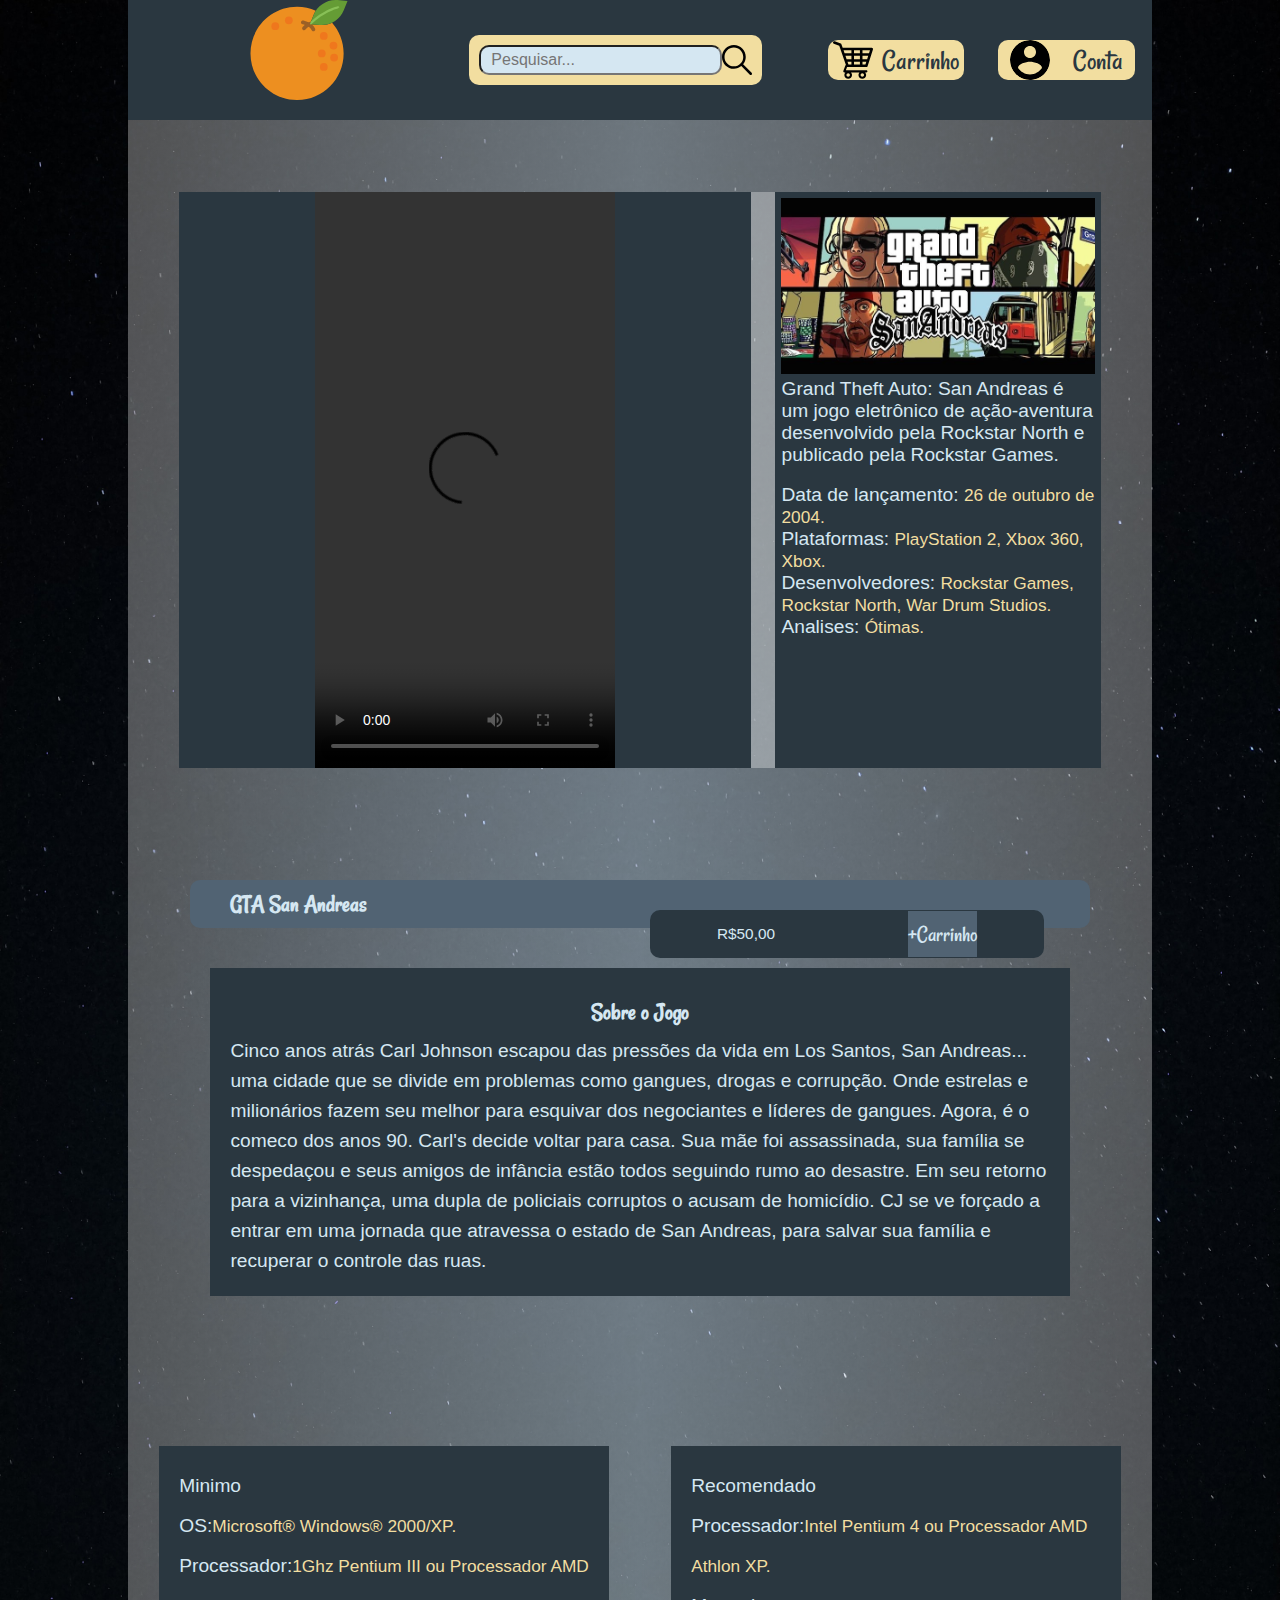
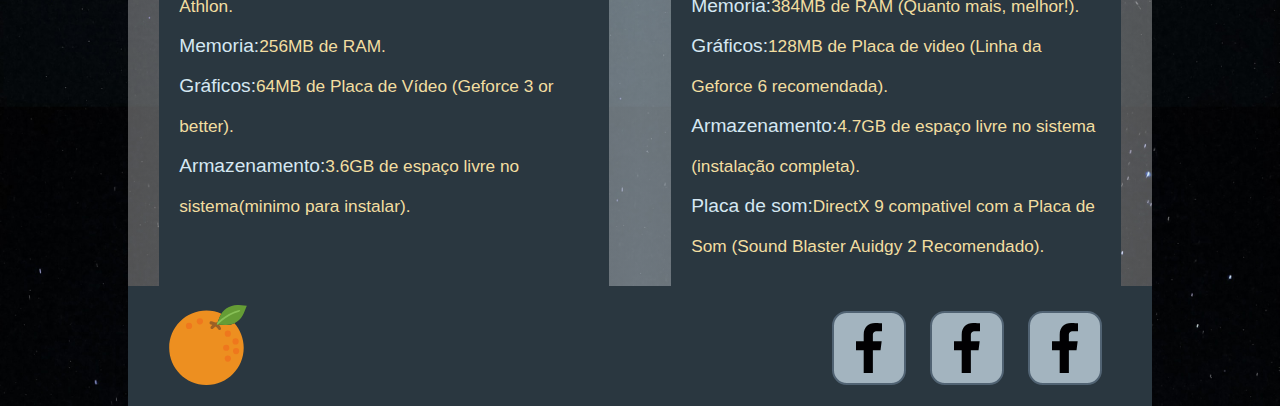
<file: Formulário/Pages/gameDescription.html>
<!DOCTYPE html>
<html lang="en">
<head>
    <meta charset="UTF-8">
    <meta http-equiv="X-UA-Compatible" content="IE=edge">
    <meta name="viewport" content="width=device-width, initial-scale=1.0">
    <title>Inicio</title>
    <link rel="stylesheet" href="../CSS/style.css">
    <link rel="preconnect" href="https://fonts.gstatic.com">
<link href="https://fonts.googleapis.com/css2?family=Rancho&display=swap" rel="stylesheet">
    <style>
        #main article {grid-area: article;}
        #header {
            width: 100%;
            height: 80vh;
            display: flex;
            align-items: center;
            justify-content: center;
        }
        #firstImpression {
            width: 90%;
            height: 80%;
            background-color: var(--cor6);
            display: flex;
            justify-content: space-between;
        }
        #screenShots {
            background-color: var(--cor2);
            width: 62%;
            display: flex;
            align-items: center;
            justify-content: center;
        }
        #screenShots video{
            height: 100%;
        }
        #description {
            background-color: var(--cor2);
            width: 34%;
            overflow-y: auto;
            padding: 6px;
        }
        #description img, p, li{
            width: 100%;
            line-height: normal;
            font-size: 1.2em;
            color: var(--cor4);
            text-align: start;
            font-family: Arial, Helvetica, sans-serif;
        }
        ul {list-style: none;}
        li span {
            color: var(--cor5);
            font-size: .9em;
        }
        #comprar {
            background-color: var(--cor1);
            width: 80%;
            display: flex;
            justify-content: space-between;
            margin: 40px auto;
            padding: 0 40px;
            border-radius: 10px;
        }
        h1 {
            color: var(--cor4);
            font-size: 1.5em;
        }
        #carrinho {
            display: flex;
            align-items: center;
            justify-content: space-around;
            width: 48%;
            height: auto;
            background-color: var(--cor2);
            position: relative;
            top: 30px;
            right: 6px;
            font-size: .8em;
            border-radius: 10px;
        }
        #carrinho p {
            width: auto;
        }
        #carrinho a {
            text-decoration: none;
            background-color: var(--cor1);
        }
        #carrinho a:hover {
            filter: brightness(1.4);
        }
        #about {
            background-color: var(--cor2);
            width: 80%;
            padding: 20px;
            margin: 0 auto;
        }
        #about p {
            line-height: 30px;
        }
        #requirements {
            margin-top: 150px;
            display: flex;
            width: 100%;
            justify-content: space-around;
        }
        .minMax ul li {
            line-height: 40px;
        }
        .minMax {
            background-color: var(--cor2);
            width: 40%;
            padding: 20px;
        }
        @media (max-width: 600px){
            #firstImpression {
                flex-direction: column;
                width: 100%;
            }
            #screenShots {
                width: 100%;
                height: 170%;
            }
            #screenShots video {
                height: 100%;
                margin: 0 auto;
            }
            #description {
                width: 80%;
                margin: 0 auto;
            }
            #requirements {
                flex-direction: column;
            }
            .minMax {
                width: 80%;
                margin: 20px auto;
            }
        }
    </style>
</head>
<body>
    <section id="main">
            <header>
                <a href="../index.html"><img class="logo" src="../SVG/logo.svg" alt="logo"></a>
                <div class="search">
                    <input type="text" placeholder="Pesquisar...">
                    <a href="#"><img src="../SVG/lupa.svg" alt="Lupa"></a>
                </div>
                <nav id="menuHeader">
                    <a href="#"><div class="iconHeader"><img src="../SVG/Carrinho.svg" alt="Carrinho">Carrinho</div></a>
                    <a href="form.html"><div class="iconHeader"><img style="border-radius: 50%;" src="../SVG/Conta.svg" alt="Conta">Conta</div></a>
                </nav>
            </header>
        <article>
            <div id="header">
                <div id="firstImpression">
                    <div id="screenShots">
                        <video autoplay controls>
                            <source src="https://r2---sn-103oxu-bg0e.googlevideo.com/videoplayback?expire=1614316971&ei=SzE4YIWbLs3F0wXVvI4Q&ip=78.188.119.253&id=o-AKrpJXxiijPpWXSbP2f0_WxclSZRiuI1NGoo6sOWXvoq&itag=18&source=youtube&requiressl=yes&vprv=1&mime=video%2Fmp4&ns=MQ72Sb4IodbynWyJ8olexGAF&gir=yes&clen=5266434&ratebypass=yes&dur=86.610&lmt=1540637492940823&fvip=5&c=WEB&txp=5531432&n=4xSebIS9KB93qqPhx&sparams=expire%2Cei%2Cip%2Cid%2Citag%2Csource%2Crequiressl%2Cvprv%2Cmime%2Cns%2Cgir%2Cclen%2Cratebypass%2Cdur%2Clmt&sig=AOq0QJ8wRgIhAP1R-NGM21xGJhX0I4AceVODgVt4OIqJz-aVoArVfIFZAiEA_8NhKTkqAAk5AKlXnS_SBZF5WWCuMyL66H5uyNq20vo%3D&redirect_counter=1&rm=sn-nv4sl76&req_id=b3f5f5767ae2a3ee&cms_redirect=yes&ipbypass=yes&mh=1d&mip=177.125.36.1&mm=31&mn=sn-103oxu-bg0e&ms=au&mt=1614294522&mv=m&mvi=2&pl=24&lsparams=ipbypass,mh,mip,mm,mn,ms,mv,mvi,pl&lsig=AG3C_xAwRQIhAMqC2VFHoDPiSXYSAwPAL0C8E8n22RUXzQcH45YkuCzkAiAqCE0KiI5zZyNADHGRqWiNMOUBc5vQ89M6v1LGhMcXBQ%3D%3D" type="video/mp4">
                        </video>
                    </div>
                    <div id="description">
                        <img src="../imagens/GTA SA/Gta SA.jpg" alt="">
                        <p>Grand Theft Auto: San Andreas é um jogo eletrônico
                           de ação-aventura desenvolvido pela Rockstar North
                           e publicado pela Rockstar Games.</p>
                           <br>
                        <ul>
                            <li>Data de lançamento: <span>26 de outubro de 2004.</span></li>
                            <li>Plataformas: <span>PlayStation 2, Xbox 360, Xbox.</span></li>
                            <li>Desenvolvedores: <span>Rockstar Games, Rockstar North, War Drum Studios.</span></li>
                            <li>Analises: <span>Ótimas.</span></li>
                        </ul>
                    </div>
                </div>
            </div>
            <div id="comprar">
                <h1>GTA San Andreas</h1>
                <div id="carrinho">
                    <p>R$50,00</p>
                    <a href="">+Carrinho</a>
                </div>
            </div>
            <div id="about">
                <h1>Sobre o Jogo</h1>
                <p>Cinco anos atrás Carl Johnson escapou das pressões da vida em Los Santos, San Andreas... uma cidade que se divide em problemas como gangues, drogas e corrupção. Onde estrelas e milionários fazem seu melhor para esquivar dos negociantes e líderes de gangues.
                    Agora, é o comeco dos anos 90. Carl's decide voltar para casa. Sua mãe foi assassinada, sua família se despedaçou e seus amigos de infância estão todos seguindo rumo ao desastre.
                    Em seu retorno para a vizinhança, uma dupla de policiais corruptos o acusam de homicídio. CJ se ve forçado a entrar em uma jornada que atravessa o estado de San Andreas, para salvar sua família e recuperar o controle das ruas.
                    </p>
            </div>
            <div id="requirements">
                <div class="minMax">
                    <ul>
                        <li>Minimo</li>
                        <li>OS:<span>Microsoft® Windows® 2000/XP.</span></li>
                        <li>Processador:<span>1Ghz Pentium III ou Processador AMD Athlon.</span></li>
                        <li>Memoria:<span>256MB de RAM.</span></li>
                        <li>Gráficos:<span>64MB de Placa de Vídeo (Geforce 3 or better).</span></li>
                        <li>Armazenamento:<span>3.6GB de espaço livre no sistema(minimo para instalar).</span></li>
                    </ul>
                </div>
                <div class="minMax">
                    <ul>
                        <li>Recomendado</li>
                        <li>Processador:<span>Intel Pentium 4 ou Processador AMD Athlon XP.</span></li>
                        <li>Memoria:<span>384MB de RAM (Quanto mais, melhor!).</span></li>
                        <li>Gráficos:<span>128MB de Placa de video (Linha da Geforce 6 recomendada).</span></li>
                        <li>Armazenamento:<span>4.7GB de espaço livre no sistema (instalação completa).</span></li>
                        <li>Placa de som:<span>DirectX 9 compativel com a Placa de Som (Sound Blaster Auidgy 2 Recomendado).</span></li>
                    </ul>
                </div>
            </div>


        </article>
        <footer>
            <a href="../index.html"><img class="logo footer" src="../SVG/logo.svg" alt="logo"></a>
            <div>
                <a href="#"><img class="logo Social" src="../SVG/Facebook.svg" alt="Redes Sociais"></a>
                <a href="#"><img class="logo Social" src="../SVG/Facebook.svg" alt="Redes Sociais"></a>
                <a href="#"><img class="logo Social" src="../SVG/Facebook.svg" alt="Redes Sociais"></a>
            </div>
        </footer>
    </section>
</body>
</html>
</file>
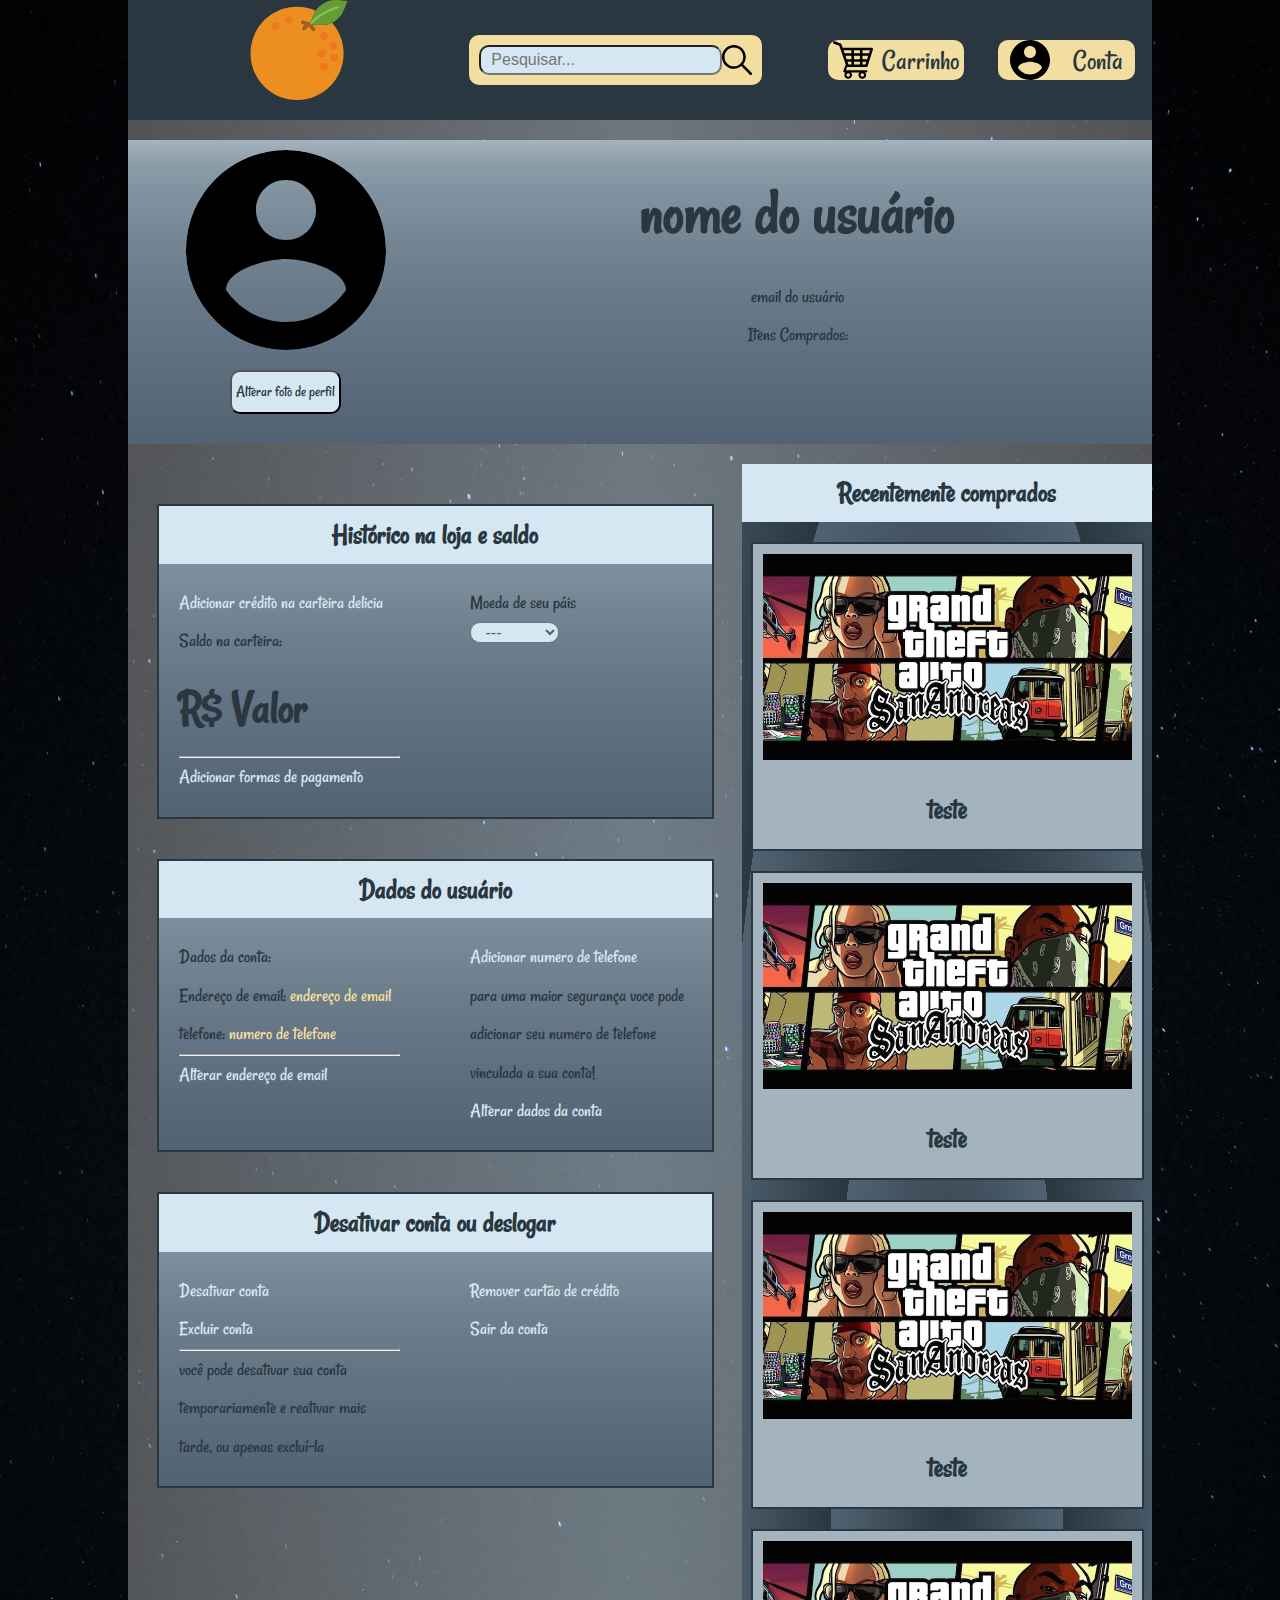
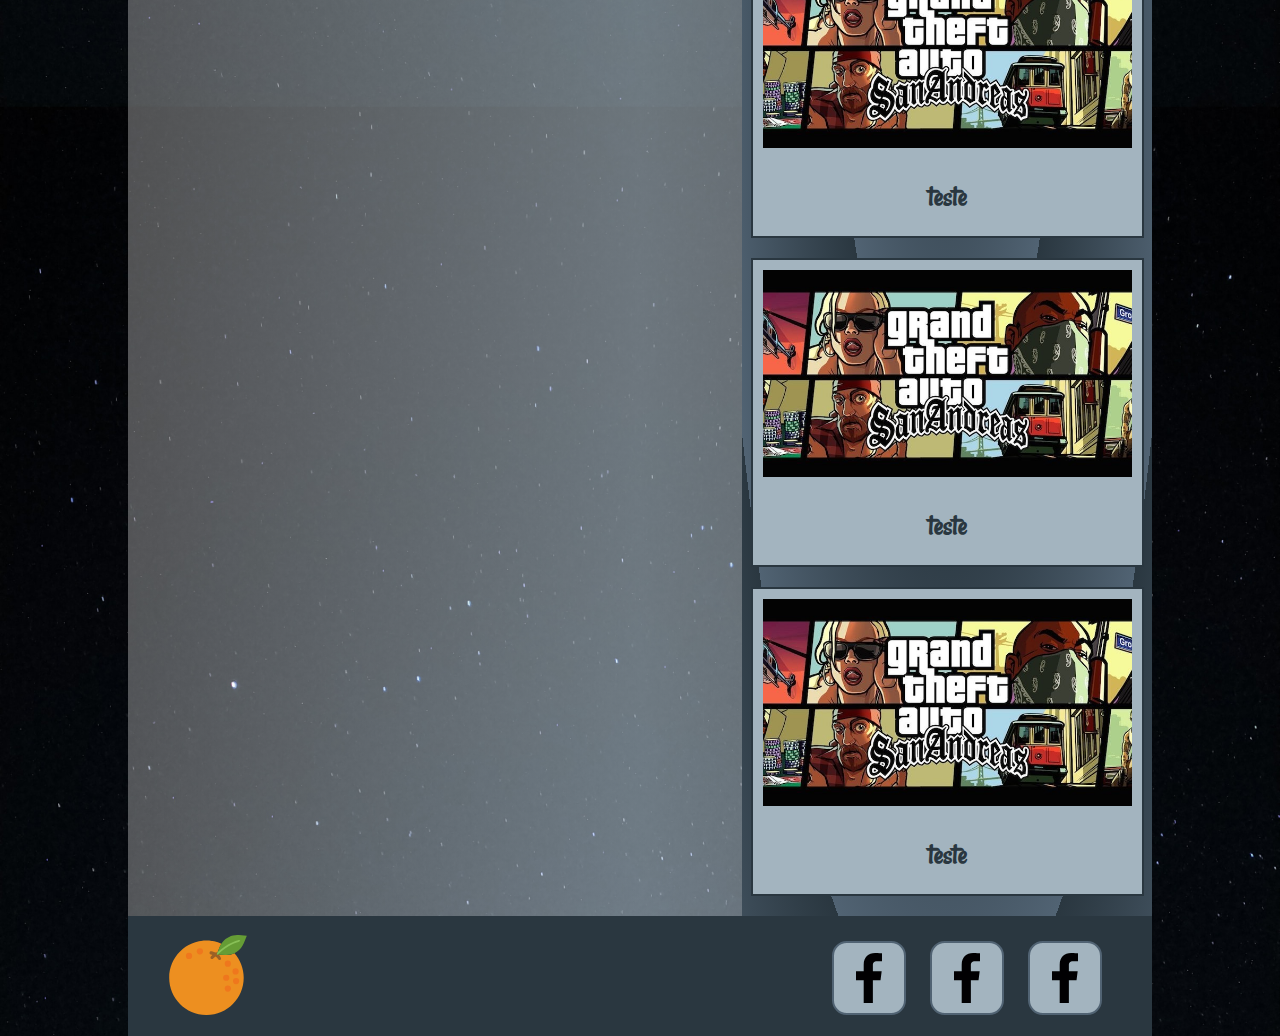
<file: Formulário/Pages/userAccount.html>
<!DOCTYPE html>
<html lang="en">
<head>
    <meta charset="UTF-8">
    <meta http-equiv="X-UA-Compatible" content="IE=edge">
    <meta name="viewport" content="width=device-width, initial-scale=1.0">
    <title>Inicio</title>
    <link rel="stylesheet" href="../CSS/style.css">
    <link rel="preconnect" href="https://fonts.gstatic.com">
<link href="https://fonts.googleapis.com/css2?family=Rancho&display=swap" rel="stylesheet">
    <style>

        /*Padrão da página*/

        select {
            margin: 0;
            width: 40%;}
        span {
            display: inline-block;
            color: var(--cor5);}
        .title {
        background-color: var(--cor4);
        width: 100%;}
        #main article {
            grid-area: article;}
        #page {
            display: grid;
            grid-template-columns: 60% 40%;}

            /*Header*/

        #header {
            background-image: linear-gradient(var(--cor3), 25%, var(--cor1));
            width: 100%;
            margin: 20px auto;
            display: flex;
            justify-content: space-between;
            grid-column: 1 / 3;}
        #header div h1 {
            font-size: 4em;}
        #header div:nth-child(1) {
            display: flex;
            flex-direction: column;
            align-items: center;
            justify-content: center;
            width: 30%;
            padding: 10px;}
        #header div img {
            width: 200px;
            height: 200px;
            border-radius: 50%;}
        #header div:nth-child(2){
            width: 70%;
            display: flex;
            flex-direction: column;
            align-items: center;
            padding: 10px;}

            /*Article*/

        .article { 
            background-image: linear-gradient(var(--cor3), 25%, var(--cor1));
            width: 90%;
            margin: 40px auto;
            border: 2px solid var(--cor2);
            grid-column: 1;
            align-self: baseline;}
        .article .articleContent {
            grid-area: article;
            display: flex;
            width: 100%;
            justify-content: space-between;}
        .articleContent div{
            width: 40%;
            display: flex;
            flex-direction: column;
            padding: 20px;}
        .articleContent a, p {
            text-align: start;
            text-decoration: none;
            font-size: 1.2em;}
        .articleContent h1 {
            text-align: start;
            font-size: 3em;}

            /*Aside*/

        #aside {
            background-image: repeating-radial-gradient(var(--cor2) 40%, var(--cor1) 80%) ;
            width: 100%;
            grid-column: 2;
            grid-row: 2 / 6;}
        #recent div {
            margin: 20px auto;
            width: 90%;
            background-color: var(--cor3);
            border: 2px solid var(--cor2);
            padding: 10px;}
        #aside img {
            width: 100%;}

            /*Responsivo*/

        @media(max-width: 800px){
           
            #page {
                display: flex;
                flex-direction: column;}

            #header {
                order: 1;
                font-size: 1em;}
            #header div:nth-child(n + 1) {
                padding: 2px;}
            #header div h1 {
                font-size: 2.8em;}
            #header div img {
                width: 100px;
                height: 100px;}
            #header button {
                margin: 2px;
                padding: 0;}

            #article {
            order: 3;}
            .articleContent a, p {
            text-align: center;
            text-decoration: none;
            font-size: .8em;}
            .articleContent h1 {
                text-align: center;
                font-size: 2em;}

            #aside {
                order: 2;}
            #recent {
                display: flex;
                flex-wrap: wrap;}
            #recent .games {
                max-width: 40%;}
        }

    </style>
</head>
<body>
    <section id="main">
            <header>
                <a href="#"><img class="logo" src="../SVG/logo.svg" alt="logo"></a>
                <div class="search">
                    <input type="text" placeholder="Pesquisar...">
                    <a href="#"><img src="../SVG/lupa.svg" alt="Lupa"></a>
                </div>
                <nav id="menuHeader">
                    <a href="#"><div class="iconHeader"><img src="../SVG/Carrinho.svg" alt="Carrinho">Carrinho</div></a>
                    <a href="#"><div class="iconHeader"><img src="../SVG/Conta.svg" alt="Conta">Conta</div></a></nav>
    
            </header>
        <article>
            <section id="page">
                <div id="header">
                    <div><img src="../SVG/Conta.svg" alt="">
                         <button style="font-size: 1em;">Alterar foto de perfil</button>
                    </div>
                    <div><h1 style="grid-column: 2;">nome do usuário</h1>
                    <p style="grid-column: 2;">email do usuário</p>
                    <p style="grid-column: 2;">Itens Comprados:</p></div>
                </div>
                <div id="article">
                    <div class="article">
                        <h1 class="title">Histórico na loja e saldo</h1>
                        <div class="articleContent">
                            <div>
                                <a href="#">Adicionar crédito na carteira delicia</a>
                                <p>Saldo na carteira:</p>
                                <h1>R$ Valor</h1>
                                <hr>
                                <a href="#">Adicionar formas de pagamento</a>
                            </div>
                            <div>
                                <p>Moeda de seu páis</p>
                                <select name="país">
                                    <option value="NULL">---</option>
                                    <option value="Real">Real Brasileiro</option>
                                    <option value="Dolar">Dolar</option>
                                    <option value="Libras">Libras</option>
                                </select>
                            </div>
                        </div>    
                    </div>
                    <div class="article">
                        <h1 class="title">Dados do usuário</h1>
                        <div class="articleContent">
                            <div>
                                <p>Dados da conta:</p>
                                <p>Endereço de email: <span>endereço de email</span></p>
                                <p>telefone: <span>numero de telefone</span></p>
                                <hr>
                                <a href="#">Alterar endereço de email</a>
                            </div>
                            <div>
                                <a href="#">Adicionar numero de telefone</a>
                                <p>para uma maior segurança
                                voce pode adicionar seu numero
                                de telefone vinculada a sua conta!</p>
                                <a href="#">Alterar dados da conta</a>
                            </div>
                        </div>    
                    </div>
                    <div class="article">
                        <h1 class="title">Desativar conta ou deslogar</h1>
                        <div class="articleContent">
                            <div>
                                <a href="#">Desativar conta</a>
                                <a href="#">Excluir conta</a>
                                <hr>
                                <p>você pode desativar sua conta
                                temporariamente e reativar mais
                                tarde, ou apenas excluí-la</p>
                            </div>
                            <div>
                                <a href="#">Remover cartão de crédito</a>
                                <a href="#">Sair da conta</a>
                            </div>
                        </div>    
                    </div>
                </div>    
                <div id="aside">
                    <div id="recent">
                        <h1 class="title" >Recentemente comprados</h1>
                        <div class="games">
                            <a href="#"><img src="../imagens/GTA SA/Gta SA.jpg" alt=""></a>
                            <h1>teste</h1>
                        </div>
                        <div class="games">
                            <a href="#"><img src="../imagens/GTA SA/Gta SA.jpg" alt=""></a>
                            <h1>teste</h1>
                        </div>
                        <div class="games">
                            <a href="#"><img src="../imagens/GTA SA/Gta SA.jpg" alt=""></a>
                            <h1>teste</h1>
                        </div>
                        <div class="games">
                            <a href="#"><img src="../imagens/GTA SA/Gta SA.jpg" alt=""></a>
                            <h1>teste</h1>
                        </div>
                        <div class="games">
                            <a href="#"><img src="../imagens/GTA SA/Gta SA.jpg" alt=""></a>
                            <h1>teste</h1>
                        </div>
                        <div class="games">
                            <a href="#"><img src="../imagens/GTA SA/Gta SA.jpg" alt=""></a>
                            <h1>teste</h1>
                        </div>
                    </div>
                </div>
            </section>
        </article>
        <footer>
            <a href="#"><img class="logo footer" src="../SVG/logo.svg" alt="logo"></a>
            <div>
                <a href="#"><img class="logo Social" src="../SVG/Facebook.svg" alt="Redes Sociais"></a>
                <a href="#"><img class="logo Social" src="../SVG/Facebook.svg" alt="Redes Sociais"></a>
                <a href="#"><img class="logo Social" src="../SVG/Facebook.svg" alt="Redes Sociais"></a>
            </div>
        </footer>
    </section>
</body>
</html>
</file>
<file: CSS/style.css>
*{padding: 0; margin: 0;}
body{background-image: url("/imagens/background.jpg");}

/*Formatações globais*/

h1, h2 ,h3, h4, p, a, figcaption{
    color: gray;
    line-height: 1.5em;
    font-family: Arial;}
p{
    font-size: 1em;}
a{
    font-weight: bold;}
.field{
    border:none;}
.botao{
    width: auto;
    background-color: rgb(200, 200, 200);
    border: 2px solid rgb(100, 100, 100);
    font-size: 1.5em;
    padding: 5px;}
.botao:hover {
    background-color: rgb(160, 160, 160);
}

/*Seção*/

#main {
    background-image: radial-gradient(white, rgba(255,255,255,.9));
    display: grid;
    width: 70%;
    margin: 0 auto;
    border: 2px solid rgb(100, 100, 100);
    grid-template-areas: "header header" "nav nav" "article article" "footer footer";
    grid-template-rows: 35vh 10vh auto auto;
    grid-gap: 20px;}
/*Header*/
#main header {
    grid-area: header;
    width: 100%;
    background-color: aqua;}
/*Nav*/    
#menu {
    grid-area: nav;
    background-color: black;}
/*Article*/
#main article {
    grid-area: article;
    display: flex;
    align-items: baseline;
    justify-content: space-around;
    padding: 5% 0;}
/*Colunas*/    
#main article div.seções{
    display: flex;
    flex-direction: column;
    justify-content: space-evenly;
    width: 40%;
    height: auto;
    background-image: linear-gradient(to bottom, rgb(200, 200, 200), rgb(160, 160, 160));
    padding: 30px;
    border: 2px solid rgb(100, 100, 100);}
/*Coluna 1 e 2*/
.text{
    color: rgb(100, 100, 100);
    width: 70%;
    font-size: 1.5em;}
#p2{
    font-weight: bold;}
.icones {
    width: 50px;
    height: 50px;
    border: 2px solid rgb(100, 100, 100);
    border-radius: 50%;
    padding: 10px;}
.icones-area{
    display: flex;
    align-items: center;
    justify-content: space-around;}

/*Footer*/
#main footer {
    grid-area: footer;
    display: flex;
    flex-wrap: wrap;}
/*Footer/Header*/
#main footer div {
    margin: 20px 0;
    width: 100%;
    height: 40vh;
    flex-direction: column;
    background-color: aqua;}
/*Footer/Article*/
#main footer div:nth-child(2){
    height: 30vh;}
/*Footer/Footer*/
#main footer div:nth-child(3){
    height: 20vh;}
</file>
<file: Formulário/CSS/style.css>
*{padding: 0; margin: 0;}

/*Cores*/
:root {
--cor1: #516373;
--cor2: #2A3740;
--cor3: #A3B4BF;
--cor4: #D5E7F2;
--cor5: #F2DEA0;
--cor6: #ffffff50;}


/*ScrollBar*/
::-webkit-scrollbar {
    background-color: var(--cor1);
}
::-webkit-scrollbar-thumb {
    background-image: radial-gradient(var(--cor3), var(--cor4)) ;
    border-radius: 10px;
    border: 2px solid black;
}

/*Animação*/
:root {
    --name: transition;
    --delay: 0s;
    --time: 1s;}
@keyframes transition{
    from{transform: scale(0);}
    to{transform: scale(1);}}

/*Configurações para a pagina inteira*/
p, h1, a, legend, label, button{
    text-align: center;
    color: var(--cor2);
    font-size: 1.8em;
    line-height: 2em;
    text-decoration: none;
    font-family: 'Rancho', sans-serif;}
a {color: var(--cor4); text-decoration: underline;}
a:hover {color: var(--cor5);}
input, button, select{border-radius: 10px; margin: 0 auto;}
input, select{background-color: var(--cor4); font-size: 1em; color: var(--cor1); padding: .2px 10px;}
select{color: var(--cor1);}
input:focus{background-color: var(--cor5);}
button{padding: 4px; background-color: var(--cor4); margin: 20px;}
button:hover{background-color: var(--cor3); color: var(--cor2);}
fieldset {
    display: flex;
    flex-direction: column;
    padding: 20px;
    border: 2px solid var(--cor2);}
legend, h1, strong{color: var(--cor2);}
form {text-align: center; width: 95%;}
fieldset, p, h1, a, button, .icons {animation-name: var(--name);
    animation-delay: 0s;
    animation-duration: 2s}
.icons{
    width: 50px;
    border: 2px solid var(--cor2);
    background-color: var(--cor4);
    border-radius: 30%;
    padding: 5px;
    margin: 0 40px;}
.icons:hover{background-color: var(--cor3);}


/*Wallpaper*/

body{
    background-image: url("../imagens/background.jpg");
    background-size: 100%;}

/*Página*/

#main {
    background-image: linear-gradient(to right, var(--cor6) ,rgba(213,231,242,0.5), var(--cor6)); 
    width: 80%;
    margin: 0 auto;
    display: grid;
    grid-template-areas: "header header" "article article" "footer footer";
    grid-template-rows: 120px auto 120px;}

/*Header*/

#main header {
    grid-area: header;
    display: grid;
    grid-template-columns: 1fr 1fr 1fr;
    justify-content: space-around;
    align-items: center;
    background-color: var(--cor2);} 
.logo {
    grid-column: 1;
    width: 100px;}
#main header a {animation: none;}
#main header div.search {
    grid-column: 2;
    display: flex;
    justify-content: space-evenly;
    background-color: var(--cor5);
    padding: 10px;
    height: 30px;
    width: 80%;
    border-radius: 10px;}
#main header div.search input {
    width: 100%;
}
.search a {display: contents;}

#menuHeader {
    grid-column: 3;
    display: flex;
    justify-content: space-around;
    width: 100%;
    height: 40px;}
#menuHeader .iconHeader {
    background-color: var(--cor5);
    display: flex;
    justify-content: space-around;
    align-items: center;
    width: 40%;
    border-radius: 10px;}
#menuHeader a {
    display: contents;
    text-decoration: none;
    color: var(--cor2);}
#menuHeader .iconHeader:hover {background-color: var(--cor4)}
#menuHeader img {width: 40px;}

/*Footer*/

#main footer {
    grid-area: footer;
    display: flex;
    align-items:flex-end;
    justify-content: space-between;
    padding: 0 40px;
    background-color: var(--cor2);}
#main footer a {animation: none;}
.footer {width: 80px;}
.Social {
    width: 50px;
    border: 2px solid var(--cor1);
    border-radius: 20%;
    padding: 10px;
    margin: 0 10px;
    background-color: var(--cor3);}
.Social:hover {background-color: var(--cor4);}

/*Modo resposivo*/

@media (max-width:960px){
    #main {width: 95%; margin: 0 auto;}
    #menuHeader .iconHeader{width: 150px; margin: 0 10px;}
}
@media (max-width: 750px){

    @keyframes transition{to {transform: none;}}
    #main {width:fit-content;}
    #main header {display: flex; flex-direction: column;}
    .logo{display: none;}
    #main header div.search {padding: 4px;}
    #main header div.search input {width: 40%; height: 25px;}
    input, select{max-width: 50%; align-self: center;}
    footer div {display: flex; margin: auto auto;}
    .Social{display: block;}
    
}
</file>
<file: Formulário/CSS/styleInicio.css>
html {scroll-behavior: smooth;}

#main {width: 90%;}
#main article {
    grid-area:article;}

#anuncio {
    width: 100%;
    height: 500px;
    margin: 0 auto;
    display: flex;
    flex-direction: column;
    justify-content: space-around;
    align-items: center;
    margin: 10px auto;
    background-image: url('../imagens/Silent_Hill.jpg');
    background-size: 100%;
    background-repeat: no-repeat;}
#anuncio h1 {
    color: var(--cor5);
    font-size: 4em;
    text-shadow: 6px 10px 5px black;}
#anuncio a > img {
    width: 40%;
    margin: 40px;
    animation-name: loop;
    animation-duration: 2s;
    animation-iteration-count: infinite;}
@keyframes loop {
      0% {transform: translateY(0) rotate(-90deg);}
      50% {transform: translateY(20px) rotate(-90deg);}
      100% {transform: translate(0) rotate(-90deg);}
}


/*Slider*/

#header {
    margin: auto;
    width: 100%;}
.title {
    background-color: var(--cor1);
    font-size: 3em;
    width: 90%;
    margin: 0 auto;
    margin-top: 20px;}
#sliderCanvas {
    display: flex;
    width: 100%;
    height: 100%;
    margin: 0 auto;
    background-image: linear-gradient(to bottom, var(--cor5), var(--cor1));
    overflow-x: hidden;
    scroll-snap-type: x mandatory;
    scroll-behavior: smooth;}
.slider {
    flex: none;
    width: 100%;
    height: 100%;
    display: flex;
    align-items: center;
    scroll-snap-align: start;}
#canvasArea {
    display: flex;
    align-items: center;}

/*Imagem principal*/

.cover {
    width: 65%;
    height: 100%;
}
.cover img {
    width: 100%;
    height: 380px;
    object-fit: cover;
}

/*Descrição*/

.description {
    width: 35%;
    height: 100%;
    display: flex;
    flex-direction: column;
    align-items: center;}
.description p, h1, a {
    line-height: normal;}
.description p {font-size: 1.5em;}
.screens {
    display: grid;
    margin: 10px auto;
    grid-template-columns: 1fr 1fr;
    grid-template-rows: 1fr 1fr;
    grid-gap: 10px;
    width: 60%;
    height: 55%;}
.screens img {
    width: 100%;
    height: 100%;}
.screens img:hover {
    filter: brightness(120%);}
.comprar {
    display: flex;
    flex-wrap: wrap;
    justify-content: center;}
.comprar a {
    text-decoration: none;
    color: var(--cor2);
    background-color: var(--cor5);
    border-radius: 10px;
    padding: 2px;
    margin: 2px;
    line-height: .8em;}
.comprar a:hover {
    background-color: var(--cor4);}

    /*Itens*/

.article {
    width: 100%;
    display: flex;
    overflow-x: hidden;
    scroll-snap-type: x mandatory;
    scroll-behavior: smooth;}    

.seções {
    flex: none;
    width: 100%;
    height: auto;
    background-color: var(--cor2);
    margin-bottom: 100px;
    display: flex;
    justify-content: space-around;
    align-items: center;
    scroll-snap-align: start;}
.botao1 {
    position: absolute;
    left: 4%;}
.botao2 {
    position: absolute;
    right: 4%;}
.seções div img {
    width: 100%}
.seções div {
    display: flex;
    flex-direction: column;
    align-items: center;
    background-color: var(--cor1);
    padding: 4px;}
.seções div.informations {width: 100%;}
.seções div.comprar {
    width: 80%;
    margin: 0 auto;
}
.seções div.comprar a {width: 80%;}


@media(max-width: 1070px){
    .seções {
        display: grid;
        grid-template-columns: 1fr 1fr;
        width: 100%;
    }
    .seções div {width: 80%; margin: 10px auto; padding: 0;}
    .seções div > a {width: 100%; margin: 6px auto;}
    .seções .botao1, .botao2 {
        display: none;
    }
    #article {overflow-x: auto;}
}   
@media(max-width: 800px){
    #main {
        width: fit-content;
        padding: 6px;
    }
    #anuncio {justify-content: flex-start; height: 300px;}
    #anuncio h1 {font-size: 3em;}
    #anuncio a > img {width: 20%;}
    #header #sliderCanvas {
        overflow-x: auto;
    }
    #header .slider {
        flex-direction: column;
    }
    .description {
        width: 100%;
        margin: 10px auto;
    }
    .screens {display: none;}
    .cover {width: 100%; height: 62%}

}
@media (max-width: 500px){
    #anuncio {background-size: 200%; justify-content: space-between;}
    .cover img {height: 200px;}
    .seções div.informations h1 {font-size: 1.4em;}
    #canvasArea {display: grid; grid-template-rows: auto 1fr; grid-template-columns: 1fr 1fr;}
    #sliderCanvas {grid-column: 1 / 3; height: 100%;}
    #canvasArea button {grid-row: 2; align-self: start;;}
}
</file>
